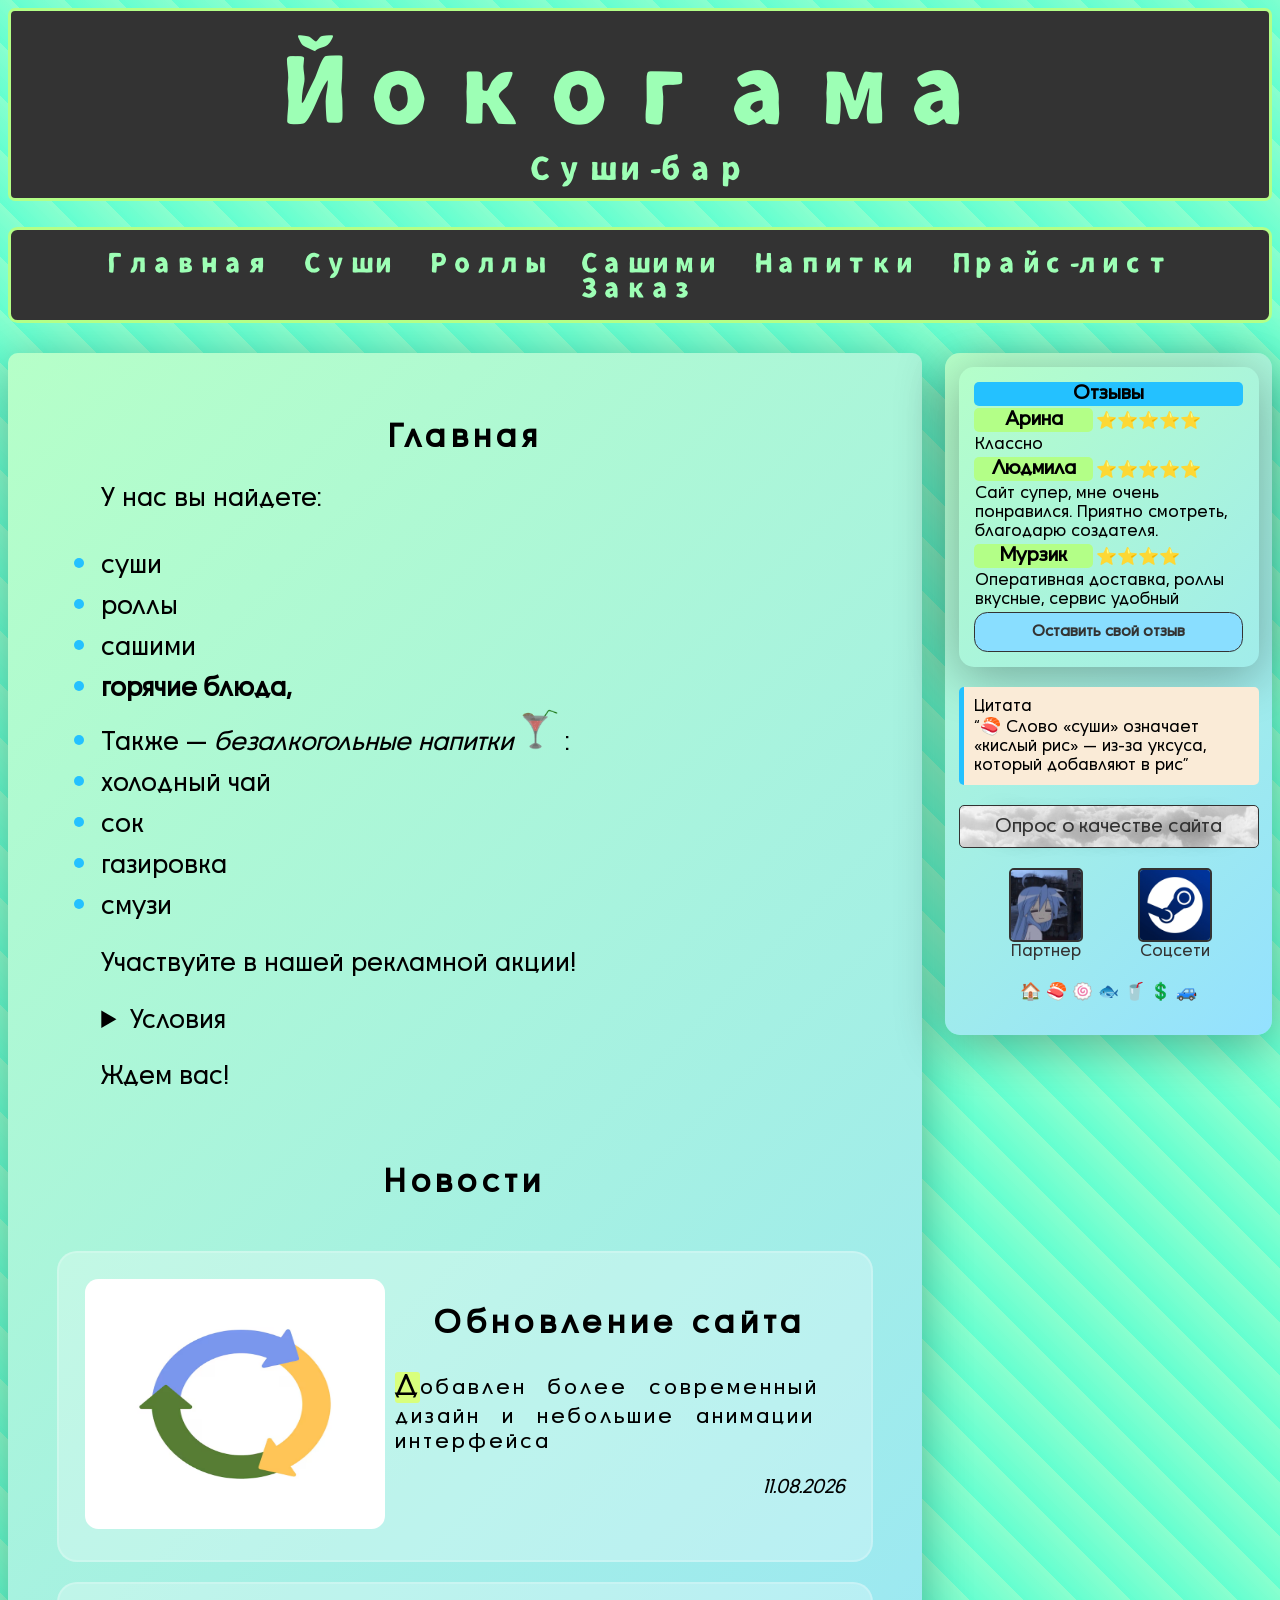
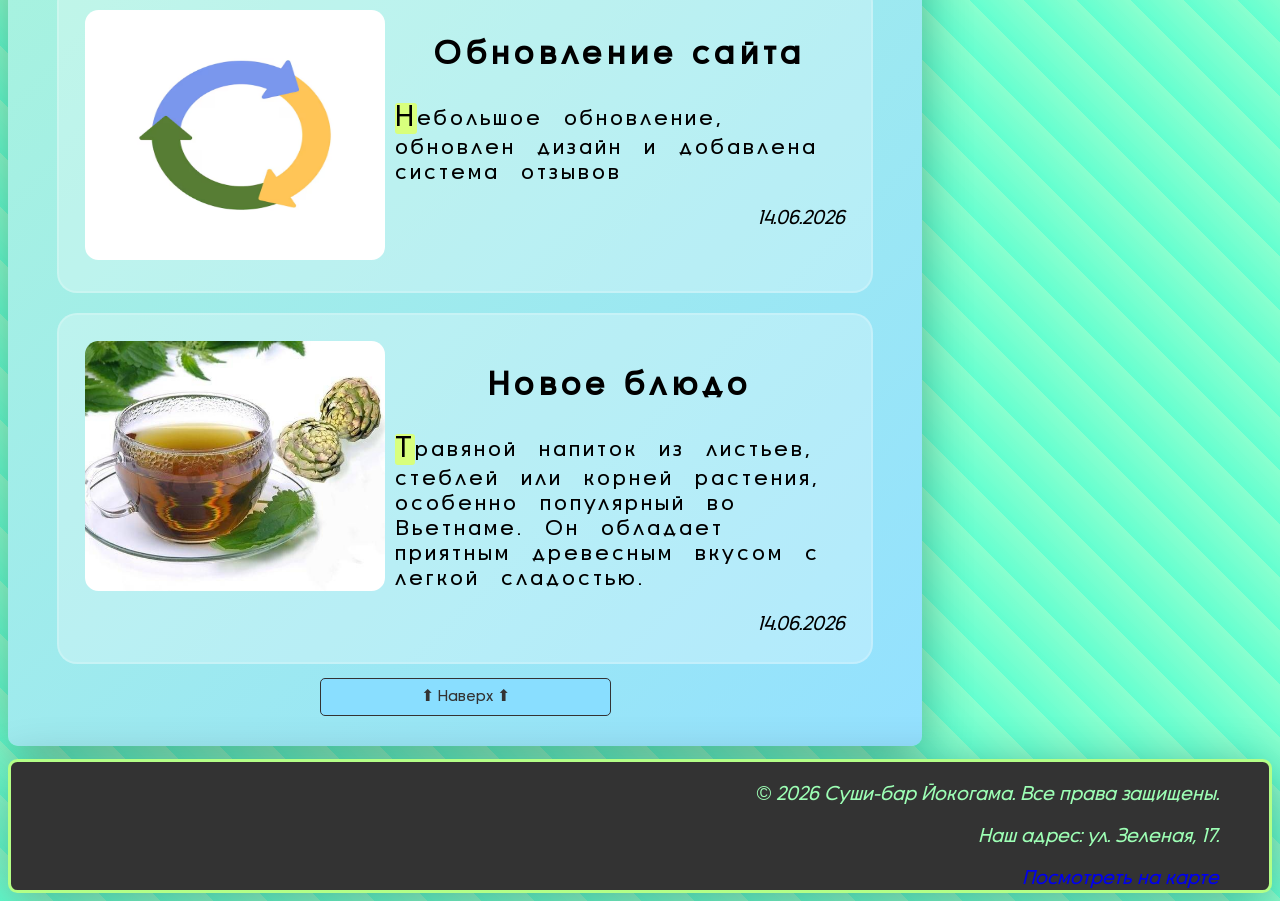
<file: index.html>
<!doctype html>
<html>
 <head>
		<meta name="viewport" content="width=device-width, initial-scale=1.0">
    <meta charset="UTF-8">
		<link rel="icon" href="/images/icon.png" type="image/icon">
    <link rel="stylesheet" href="styles/2.3.css">
    <title>Йокогама: суши-бар</title>
 </head>
<body>
	<header>
	<h1 class="header1">Йокогама</h1>
	<h1 class="header2">Суши-бар</h1>
	</header>
<nav>
	<div><a href="/">Главная</a>
	<a href="/pages/sushi.html">Суши</a>
	<a href="/pages/rolly.html">Роллы</a>
	<a href="/pages/sashimi.html">Сашими</a>
	<a href="/pages/napitki.html">Напитки</a>
	<a href="/pages/price-list.html">Прайс-лист</a>
	<a href="/pages/order.html">Заказ</a></div>
</nav>
<div class="container">
<div class="right-block">
<table class="otzyvi">
    <tbody>
        <tr><th colspan="2" class="uptable">Отзывы</th></tr>
        <tr>
            <th class="tovar">Арина</th>
            <td class="stars">⭐⭐⭐⭐⭐</td>
        </tr>
        <tr>
            <td colspan="2">Классно</td>
        </tr>

        <tr>
            <th class="tovar">Людмила</th>
            <td class="stars">⭐⭐⭐⭐⭐</td>
        </tr>
        <tr>
            <td colspan="2">Сайт супер, мне очень понравился. Приятно смотреть, благодарю создателя.</td>
        </tr>

        <tr>
            <th class="tovar">Мурзик</th>
            <td class="stars">⭐⭐⭐⭐</td>
        </tr>
        <tr>
            <td colspan="2">Оперативная доставка, роллы вкусные, сервис удобный</td>
        </tr>

        <!-- шаблон для нового отзыва:
        <tr>
            <th class="tovar">ИМЯ</th>
            <td class="stars">⭐⭐⭐⭐⭐</td>
        </tr>
        <tr>
            <td colspan="2">СООБЩЕНИЕ</td>
        </tr>
        -->

        <tr>
            <th colspan="2" class="ssylka">
                <a href="pages/list-otzyvi.html">Оставить свой отзыв</a>
            </th>
        </tr>
    </tbody>
</table>
		<div class="citata">Цитата<br>
		<q>🍣 Слово «суши» означает «кислый рис» — из-за уксуса, который добавляют в рис</q></div>
		<div class="opros"><a href="/pages/opros.html">Опрос о качестве сайта</a></div>
		<a href="https://arina.21chkt.ru/" class="contact"><img src="/images/arina.jpg">Партнер</a>
		<a href="https://steamcommunity.com/id/N1xxxY" class="contact"><img src="/images/steam.jpg">Соцсети</a>
		<br>
	<div style="text-align:center; width:100%; margin-bottom: 20px;">
	<div>
	<a href="/">🏠</a>
	<a href="/pages/sushi.html">🍣</a>
	<a href="/pages/rolly.html">🍥</a>
	<a href="/pages/sashimi.html">🐟</a>
	<a href="/pages/napitki.html">🥤</a>
	<a href="/pages/price-list.html">💲</a>
	<a href="/pages/order.html">🚙</a></div>
	</div>
</div>
 <main>
	<h2>Главная</h2>
	<p class="glavnaya">У нас вы найдете:</p>
<ul class="glavnaya">
	<li>суши</li>
	<li>роллы</li>
	<li>сашими</li>
	<li class="greeting"><strong>горячие блюда,</strong></li>
	<li>Также&nbsp;&mdash; <em>безалкогольные напитки</em><img src="images/drink.png" width="45"> :</li>
	<li>холодный чай</li>
	<li>сок</li>
	<li>газировка</li>
	<li>смузи</li>
</ul>
<p class="glavnaya">Участвуйте в нашей рекламной акции!</p>
<details>
<summary class="glavnaya">Условия</summary>
<div class="glavnaya">
<ol>
		<li>Посетите наш суши-бар между 16:00 и 19:00.</li>
		<li>Купите 3 суши или ролла.</li>
		<li>Получите четвертый в подарок!</li>
<div class="advertising">
	<p>время действительно только для будних дней.</p>
	<p>в выходные&nbsp;&mdash; с 14:00 до 20:00.</p>
</div>
</div>
</ol>
</details>
<p class="glavnaya">Ждем вас!</p>
<br>
	<h2>Новости</h2>
<table class="catalog">
	  <tr>
        <td><img src="/images/novosti1.avif"></td>
        <td>
            <h2>Обновление сайта</h2>
            <p>Добавлен более современный дизайн и небольшие анимации интерфейса</p>
						<div class="data">11.08.2026</div>
        </td>
    </tr>
    <tr>
        <td><img src="/images/novosti1.avif"></td>
        <td>
            <h2>Обновление сайта</h2>
            <p>Небольшое обновление, обновлен дизайн и добавлена система отзывов</p>
						<div class="data">14.06.2026</div>
        </td>
    </tr>
    <tr>
        <td><img src="/images/napitki6.jpeg"></td>
        <td>
            <h2>Новое блюдо</h2>
            <p>Травяной напиток из листьев, стеблей или корней растения, особенно популярный во Вьетнаме. Он обладает приятным древесным вкусом с легкой сладостью.</p>
						<div class="data">14.06.2026</div>
				</td>
    </tr>
</table>
<div style="text-align:center; width:100%;">
	<a href="#" class="vverh">⬆ Наверх ⬆</a>
</div>
</main>
</div>
<footer>
<address>
		<p>&copy; 2026 Суши-бар Йокогама. Все права защищены.</p>
		<p>Наш адрес: ул. Зеленая, 17.</p>
		<a class="ssylki" href="https://yandex.ru/maps/20074/kanash/house/zelyonaya_ulitsa_17_1/YE4YcgFiTUwAQFtvfXlwc39hZg==/?ll=47.462497%2C55.512322&z=17.63"> Посмотреть на карте</a>
</address>
</footer>
</body>
</html>
</file>
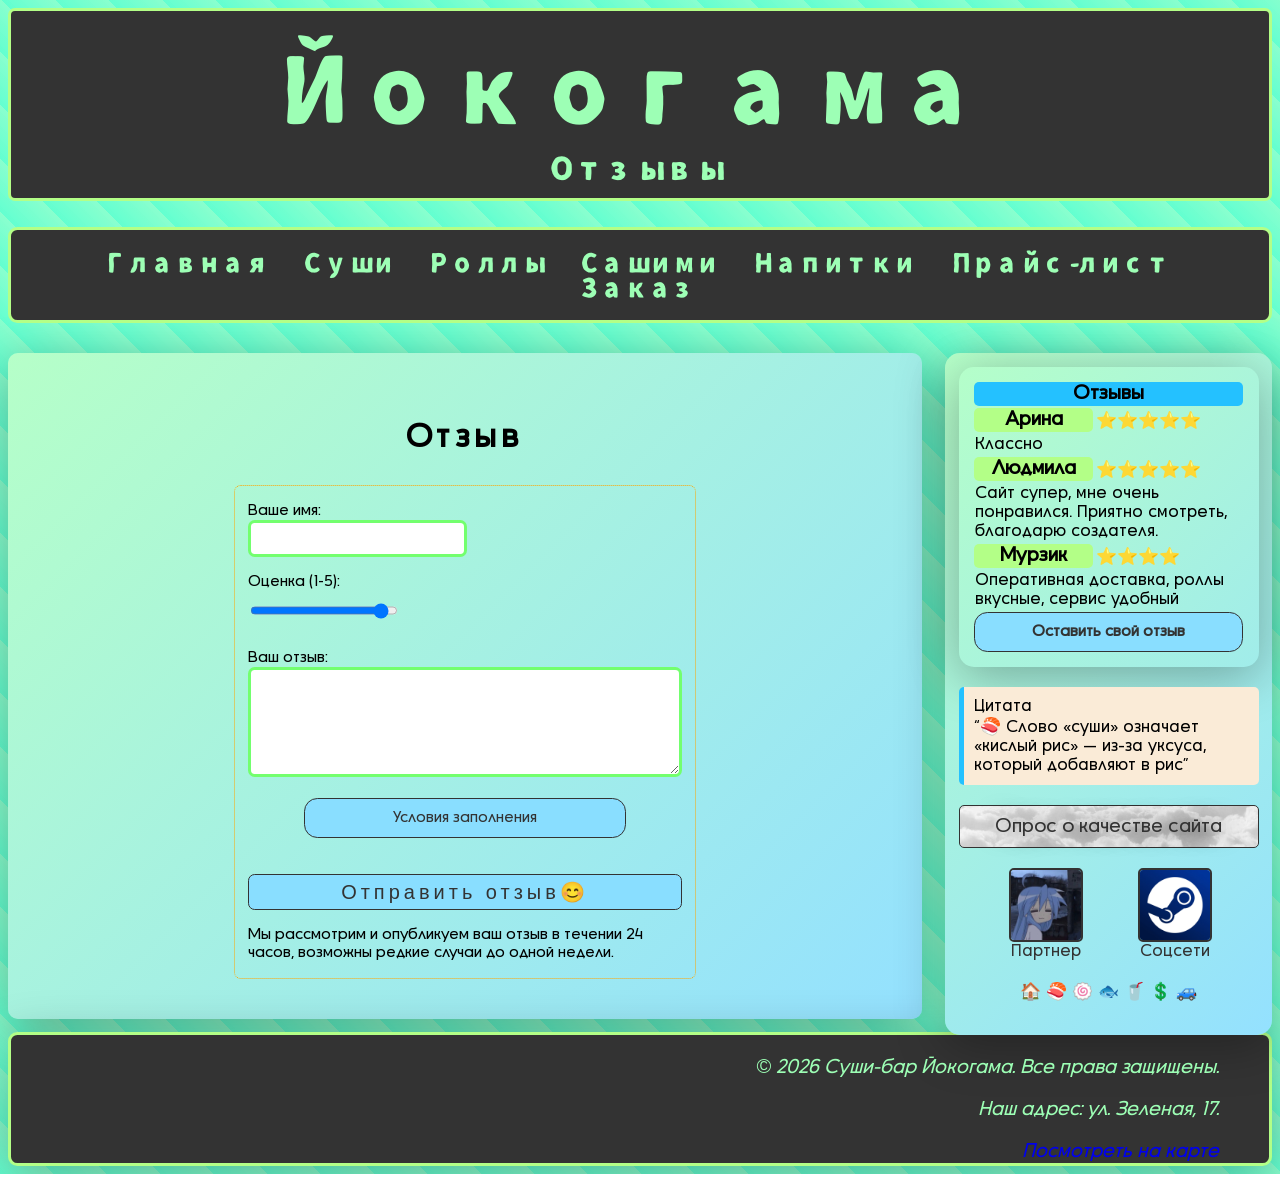
<file: pages/list-otzyvi.html>
<!doctype html>
<html>
 <head>
		<meta name="viewport" content="width=device-width, initial-scale=1.0">
    <meta charset="UTF-8">
		<link rel="icon" href="/images/icon.png" type="image/icon">
    <link rel="stylesheet" href="../styles/2.3.css">
    <title>Йокогама: отзыв</title>
 </head>
<body>
	<header>
	<h1 class="header1">Йокогама</h1>
	<h1 class="header2">Отзывы</h1>
	</header>
<nav>
	<div><a href="/">Главная</a>
	<a href="sushi.html">Суши</a>
	<a href="rolly.html">Роллы</a>
	<a href="sashimi.html">Сашими</a>
	<a href="napitki.html">Напитки</a>
	<a href="price-list.html">Прайс-лист</a>
	<a href="order.html">Заказ</a></div>
</nav>
<div class="container">
<div class="right-block">
<table class="otzyvi">
    <tbody>
        <tr><th colspan="2" class="uptable">Отзывы</th></tr>
        <tr>
            <th class="tovar">Арина</th>
            <td class="stars">⭐⭐⭐⭐⭐</td>
        </tr>
        <tr>
            <td colspan="2">Классно</td>
        </tr>

        <tr>
            <th class="tovar">Людмила</th>
            <td class="stars">⭐⭐⭐⭐⭐</td>
        </tr>
        <tr>
            <td colspan="2">Сайт супер, мне очень понравился. Приятно смотреть, благодарю создателя.</td>
        </tr>

        <tr>
            <th class="tovar">Мурзик</th>
            <td class="stars">⭐⭐⭐⭐</td>
        </tr>
        <tr>
            <td colspan="2">Оперативная доставка, роллы вкусные, сервис удобный</td>
        </tr>

        <!-- шаблон для нового отзыва:
        <tr>
            <th class="tovar">ИМЯ</th>
            <td class="stars">⭐⭐⭐⭐⭐</td>
        </tr>
        <tr>
            <td colspan="2">СООБЩЕНИЕ</td>
        </tr>
        -->

        <tr>
            <th colspan="2" class="ssylka">
                <a href="list-otzyvi.html">Оставить свой отзыв</a>
            </th>
        </tr>
    </tbody>
</table>
		<div class="citata">Цитата<br>
		<q>🍣 Слово «суши» означает «кислый рис» — из-за уксуса, который добавляют в рис</q></div>
		<div class="opros"><a href="opros.html">Опрос о качестве сайта</a></div>
		<a href="https://arina.21chkt.ru/" class="contact"><img src="/images/arina.jpg">Партнер</a>
		<a href="https://steamcommunity.com/id/N1xxxY" class="contact"><img src="/images/steam.jpg">Соцсети</a>
		<br>
	<div style="text-align:center; width:100%; margin-bottom: 20px;">
	<div>
	<a href="/">🏠</a>
	<a href="/pages/sushi.html">🍣</a>
	<a href="/pages/rolly.html">🍥</a>
	<a href="/pages/sashimi.html">🐟</a>
	<a href="/pages/napitki.html">🥤</a>
	<a href="/pages/price-list.html">💲</a>
	<a href="/pages/order.html">🚙</a></div>
	</div>
</div>
 <main>
	<h2>Отзыв</h2>
	<form action="https://formspree.io/f/mwvjawlv" method="POST">
    <input type="hidden" name="_subject" value="Новый отзыв о суши-баре">
    
    <p>
        <label for="name">Ваше имя:</label><br>
        <input type="text" name="name" id="name" required>
    </p>
    
    <p>
        <label for="rating">Оценка (1-5):</label><br>
        <input type="range" name="rating" id="rating" min="1" max="5" value="5" step="1">
    </p>
    
    <p>
        <label for="review">Ваш отзыв:</label><br>
        <textarea name="review" id="review" rows="5" cols="40" required></textarea>
    </p>
			<a href="usloviya.html"><p class="ssylka">Условия заполнения</p></a>
		<br>
		<br>
    <button type="submit">Отправить отзыв😊</button>
		<p>Мы рассмотрим и опубликуем ваш отзыв в течении 24 часов, возможны редкие случаи до одной недели.</p>
</form>
 </main>
 </div>
<footer>
<address>
		<p>&copy; 2026 Суши-бар Йокогама. Все права защищены.</p>
		<p>Наш адрес: ул. Зеленая, 17.</p>
		<a class="ssylki" href="https://yandex.ru/maps/20074/kanash/house/zelyonaya_ulitsa_17_1/YE4YcgFiTUwAQFtvfXlwc39hZg==/?ll=47.462497%2C55.512322&z=17.63"> Посмотреть на карте</a>
</address>
</footer>
</body>
</html>
</file>
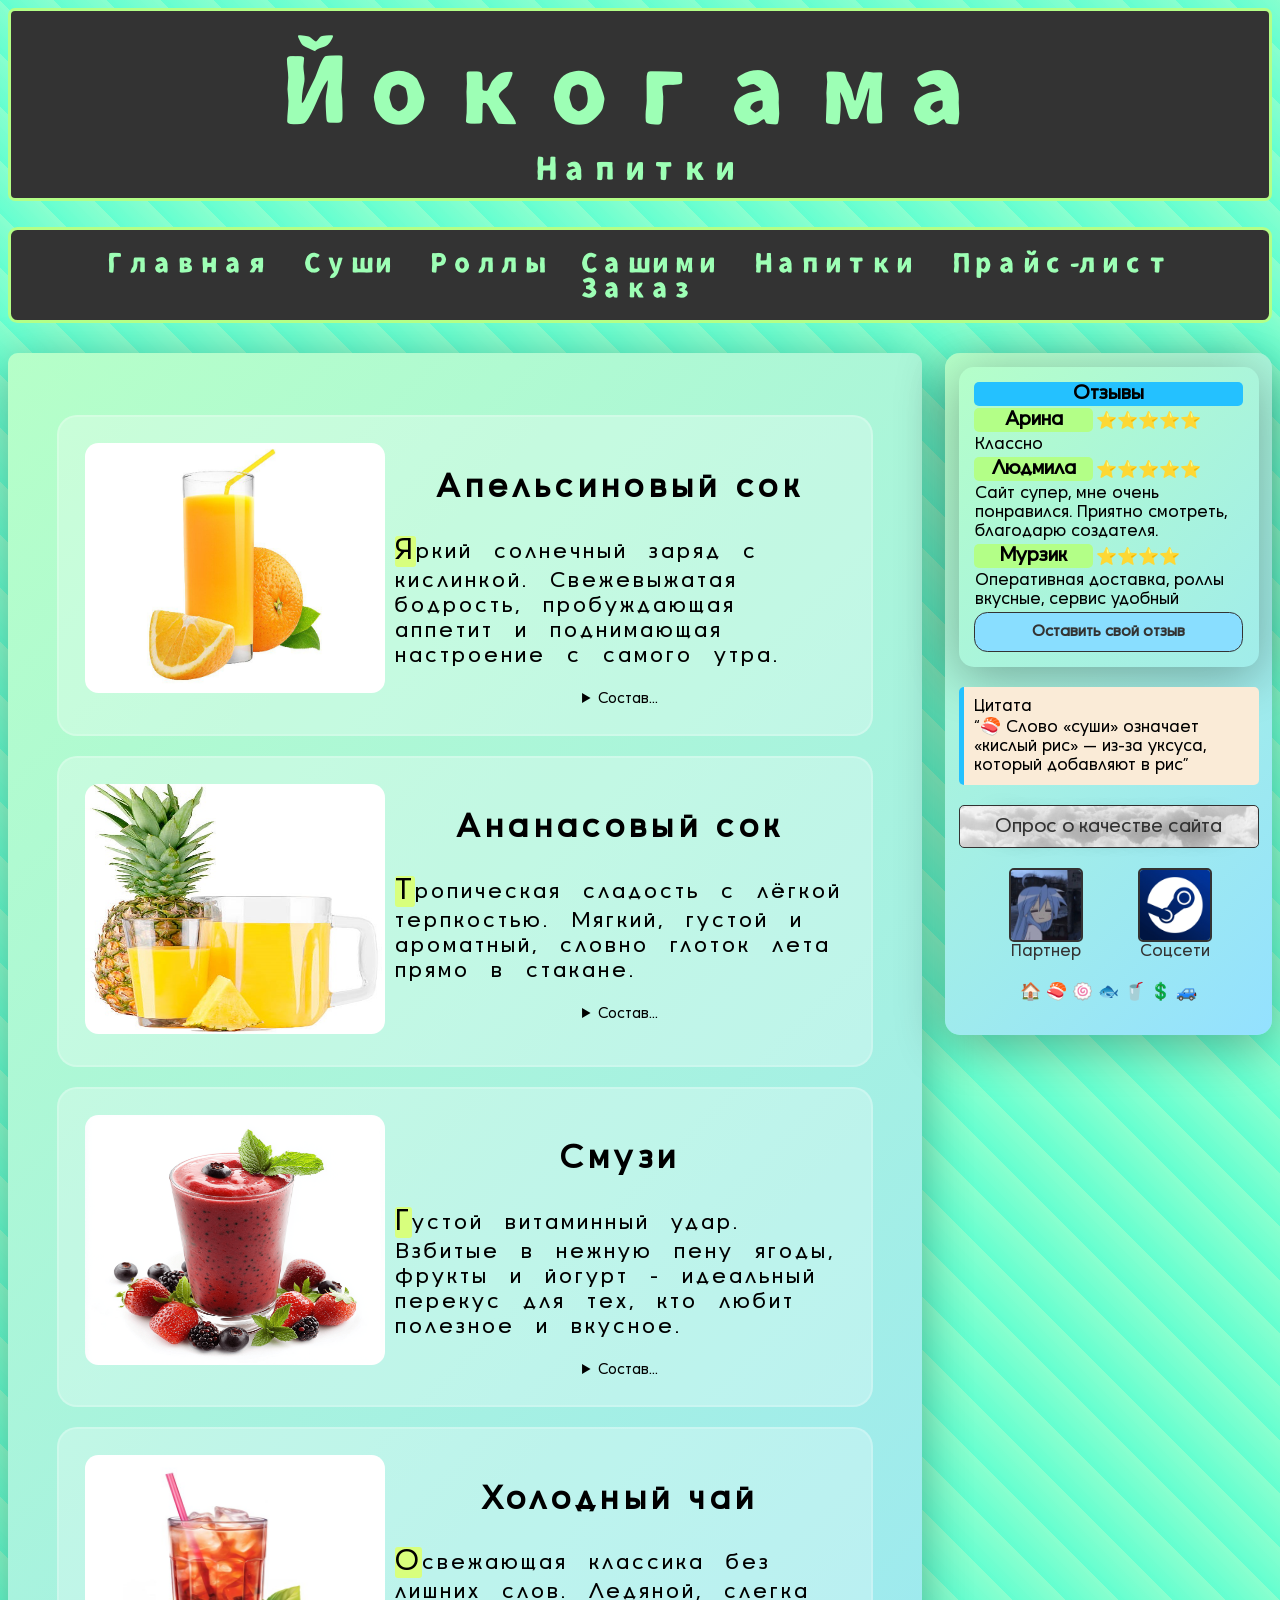
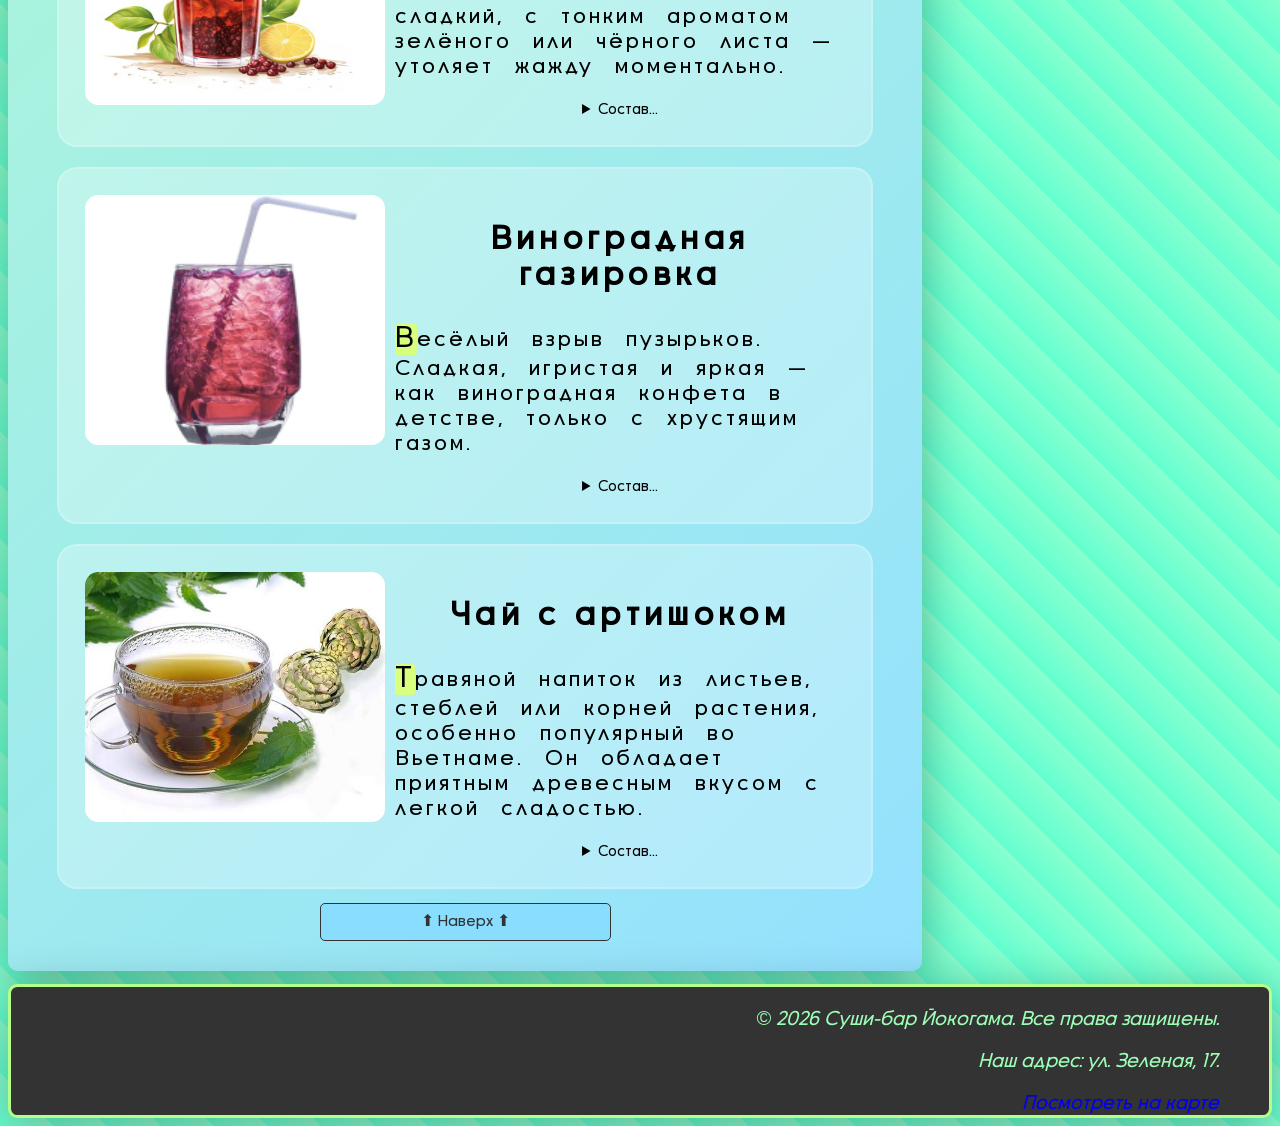
<file: pages/napitki.html>
<!doctype html>
<html>
 <head>
		<meta name="viewport" content="width=device-width, initial-scale=1.0">
    <meta charset="UTF-8">
		<link rel="icon" href="/images/icon.png" type="image/icon">
    <link rel="stylesheet" href="../styles/2.3.css">
    <title>Йокогама: напитки</title>
 </head>
<body>
	<header>
	<h1 class="header1">Йокогама</h1>
	<h1 class="header2">Напитки</h1>
	</header>
<nav>
	<div><a href="/">Главная</a>
	<a href="sushi.html">Суши</a>
	<a href="rolly.html">Роллы</a>
	<a href="sashimi.html">Сашими</a>
	<a href="napitki.html">Напитки</a>
	<a href="price-list.html">Прайс-лист</a>
	<a href="order.html">Заказ</a></div>
</nav>
<div class="container">
<div class="right-block">
<table class="otzyvi">
    <tbody>
        <tr><th colspan="2" class="uptable">Отзывы</th></tr>
        <tr>
            <th class="tovar">Арина</th>
            <td class="stars">⭐⭐⭐⭐⭐</td>
        </tr>
        <tr>
            <td colspan="2">Классно</td>
        </tr>

        <tr>
            <th class="tovar">Людмила</th>
            <td class="stars">⭐⭐⭐⭐⭐</td>
        </tr>
        <tr>
            <td colspan="2">Сайт супер, мне очень понравился. Приятно смотреть, благодарю создателя.</td>
        </tr>

        <tr>
            <th class="tovar">Мурзик</th>
            <td class="stars">⭐⭐⭐⭐</td>
        </tr>
        <tr>
            <td colspan="2">Оперативная доставка, роллы вкусные, сервис удобный</td>
        </tr>

        <!-- шаблон для нового отзыва:
        <tr>
            <th class="tovar">ИМЯ</th>
            <td class="stars">⭐⭐⭐⭐⭐</td>
        </tr>
        <tr>
            <td colspan="2">СООБЩЕНИЕ</td>
        </tr>
        -->

        <tr>
            <th colspan="2" class="ssylka">
                <a href="list-otzyvi.html">Оставить свой отзыв</a>
            </th>
        </tr>
    </tbody>
</table>
		<div class="citata">Цитата<br>
		<q>🍣 Слово «суши» означает «кислый рис» — из-за уксуса, который добавляют в рис</q></div>
		<div class="opros"><a href="opros.html">Опрос о качестве сайта</a></div>
		<a href="https://arina.21chkt.ru/" class="contact"><img src="/images/arina.jpg">Партнер</a>
		<a href="https://steamcommunity.com/id/N1xxxY" class="contact"><img src="/images/steam.jpg">Соцсети</a>
		<br>
	<div style="text-align:center; width:100%; margin-bottom: 20px;">
	<div>
	<a href="/">🏠</a>
	<a href="/pages/sushi.html">🍣</a>
	<a href="/pages/rolly.html">🍥</a>
	<a href="/pages/sashimi.html">🐟</a>
	<a href="/pages/napitki.html">🥤</a>
	<a href="/pages/price-list.html">💲</a>
	<a href="/pages/order.html">🚙</a></div>
	</div>
</div>
	<main>
	<table class="catalog">
    <tr>
        <td><img src="/images/napitki1.png"></td>
        <td>
            <h2>Апельсиновый сок</h2>
            <p>Яркий солнечный заряд с кислинкой. Свежевыжатая бодрость, пробуждающая аппетит и поднимающая настроение с самого утра.</p>
						<details>
							<summary>Состав...</summary>
							<div class="sostav">Апельсин, вода, сахар.</div>
						</details>
        </td>
    </tr>
    <tr>
        <td><img src="/images/napitki2.jpg"></td>
        <td>
            <h2>Ананасовый сок</h2>
            <p>Тропическая сладость с лёгкой терпкостью. Мягкий, густой и ароматный, словно глоток лета прямо в стакане.</p>
						<details>
							<summary>Состав...</summary>
							<div class="sostav">Ананас, вода, сахар.</div>
						</details>
        </td>
    </tr>
    <tr>
        <td><img src="/images/napitki3.png"></td>
        <td>
            <h2>Смузи</h2>
            <p>Густой витаминный удар. Взбитые в нежную пену ягоды, фрукты и йогурт - идеальный перекус для тех, кто любит полезное и вкусное.</p>
						<details>
							<summary>Состав...</summary>
							<div class="sostav">Фрукты (или ягоды), йогурт (или молоко), лёд, сахар.</div>
						</details>
        </td>
    </tr>
		<tr>
        <td><img src="/images/napitki4.jpg"></td>
        <td>
            <h2>Холодный чай</h2>
            <p>Освежающая классика без лишних слов. Ледяной, слегка сладкий, с тонким ароматом зелёного или чёрного листа — утоляет жажду моментально.</p>
						<details>
							<summary>Состав...</summary>
							<div class="sostav">Чай, вода, лёд, сахар (или лимон).</div>
						</details>
        </td>
    </tr>
		<tr>
        <td><img src="/images/napitki5.png"></td>
        <td>
            <h2>Виноградная газировка</h2>
            <p>Весёлый взрыв пузырьков. Сладкая, игристая и яркая — как виноградная конфета в детстве, только с хрустящим газом.</p>
						<details>
							<summary>Состав...</summary>
							<div class="sostav">Виноградный сок, вода, сахар, газовая вода.</div>
						</details>
        </td>
    </tr>
		<tr>
        <td><img src="/images/napitki6.jpeg"></td>
        <td>
            <h2>Чай с артишоком</h2>
            <p>Травяной напиток из листьев, стеблей или корней растения, особенно популярный во Вьетнаме. Он обладает приятным древесным вкусом с легкой сладостью.</p>
						<details>
							<summary>Состав...</summary>
							<div class="sostav">Артишок, вода, сахар (или мёд).</div>
						</details>
        </td>
    </tr>
</table>
<div style="text-align:center; width:100%;">
	<a href="#" class="vverh">⬆ Наверх ⬆</a>
</div>
        </main>
				</div>
<footer>
<address>
		<p>&copy; 2026 Суши-бар Йокогама. Все права защищены.</p>
		<p>Наш адрес: ул. Зеленая, 17.</p>
		<a class="ssylki" href="https://yandex.ru/maps/20074/kanash/house/zelyonaya_ulitsa_17_1/YE4YcgFiTUwAQFtvfXlwc39hZg==/?ll=47.462497%2C55.512322&z=17.63"> Посмотреть на карте</a>
</address>
</footer>
</body>
</html>
</file>
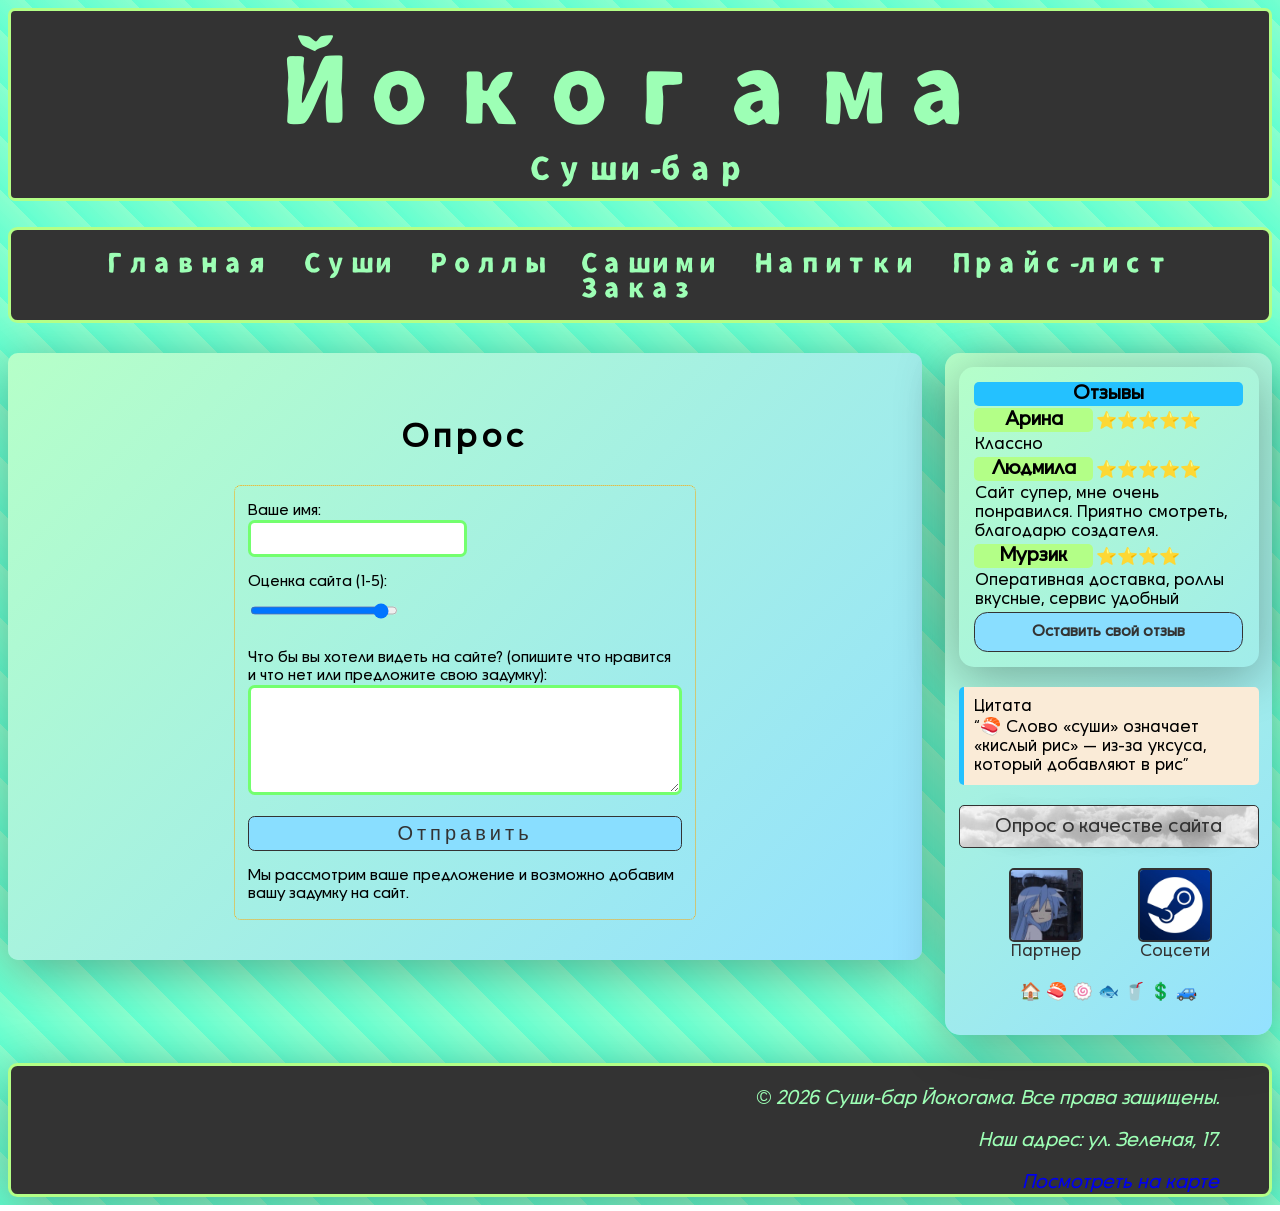
<file: pages/opros.html>
<!doctype html>
<html>
 <head>
		<meta name="viewport" content="width=device-width, initial-scale=1.0">
    <meta charset="UTF-8">
		<link rel="icon" href="/images/icon.png" type="image/icon">
    <link rel="stylesheet" href="../styles/2.3.css">
    <title>Йокогама: суши-бар</title>
 </head>
<body>
	<header>
	<h1 class="header1">Йокогама</h1>
	<h1 class="header2">Суши-бар</h1>
	</header>
<nav>
	<div><a href="/">Главная</a>
	<a href="/pages/sushi.html">Суши</a>
	<a href="/pages/rolly.html">Роллы</a>
	<a href="/pages/sashimi.html">Сашими</a>
	<a href="/pages/napitki.html">Напитки</a>
	<a href="/pages/price-list.html">Прайс-лист</a>
	<a href="/pages/order.html">Заказ</a></div>
</nav>
<div class="container">
<div class="right-block">
<table class="otzyvi">
    <tbody>
        <tr><th colspan="2" class="uptable">Отзывы</th></tr>
        <tr>
            <th class="tovar">Арина</th>
            <td class="stars">⭐⭐⭐⭐⭐</td>
        </tr>
        <tr>
            <td colspan="2">Классно</td>
        </tr>

        <tr>
            <th class="tovar">Людмила</th>
            <td class="stars">⭐⭐⭐⭐⭐</td>
        </tr>
        <tr>
            <td colspan="2">Сайт супер, мне очень понравился. Приятно смотреть, благодарю создателя.</td>
        </tr>

        <tr>
            <th class="tovar">Мурзик</th>
            <td class="stars">⭐⭐⭐⭐</td>
        </tr>
        <tr>
            <td colspan="2">Оперативная доставка, роллы вкусные, сервис удобный</td>
        </tr>

        <!-- шаблон для нового отзыва:
        <tr>
            <th class="tovar">ИМЯ</th>
            <td class="stars">⭐⭐⭐⭐⭐</td>
        </tr>
        <tr>
            <td colspan="2">СООБЩЕНИЕ</td>
        </tr>
        -->

        <tr>
            <th colspan="2" class="ssylka">
                <a href="list-otzyvi.html">Оставить свой отзыв</a>
            </th>
        </tr>
    </tbody>
</table>
		<div class="citata">Цитата<br>
		<q>🍣 Слово «суши» означает «кислый рис» — из-за уксуса, который добавляют в рис</q></div>
		<div class="opros"><a href="">Опрос о качестве сайта</a></div>
		<a href="https://arina.21chkt.ru/" class="contact"><img src="/images/arina.jpg">Партнер</a>
		<a href="https://steamcommunity.com/id/N1xxxY" class="contact"><img src="/images/steam.jpg">Соцсети</a>
		<br>
	<div style="text-align:center; width:100%; margin-bottom: 20px;">
	<div>
	<a href="/">🏠</a>
	<a href="/pages/sushi.html">🍣</a>
	<a href="/pages/rolly.html">🍥</a>
	<a href="/pages/sashimi.html">🐟</a>
	<a href="/pages/napitki.html">🥤</a>
	<a href="/pages/price-list.html">💲</a>
	<a href="/pages/order.html">🚙</a></div>
	</div>
</div>
 <main>
	<h2>Опрос</h2>
	<form action="https://formspree.io/f/mwvjawlv" method="POST">
    <input type="hidden" name="_subject" value="Предложение по поводу сайта">
    <p>
        <label for="name">Ваше имя:</label><br>
        <input type="text" name="name" id="name" required>
    </p>

    <p>
        <label for="rating">Оценка сайта (1-5):</label><br>
        <input type="range" name="rating" id="rating" min="1" max="5" value="5" step="1">
    </p>

    <p>
        <label for="review">Что бы вы хотели видеть на сайте? (опишите что нравится и что нет или предложите свою задумку):</label><br>
        <textarea name="review" id="review" rows="5" cols="40" required></textarea>
    </p>

    <button type="submit">Отправить</button>
		<p>Мы рассмотрим ваше предложение и возможно добавим вашу задумку на сайт.</p>
</form>
</main>
		<br>
		<br>
		<br>
		<br>
		<br>
</div>
<footer>
<address>
		<p>&copy; 2026 Суши-бар Йокогама. Все права защищены.</p>
		<p>Наш адрес: ул. Зеленая, 17.</p>
		<a class="ssylki" href="https://yandex.ru/maps/20074/kanash/house/zelyonaya_ulitsa_17_1/YE4YcgFiTUwAQFtvfXlwc39hZg==/?ll=47.462497%2C55.512322&z=17.63"> Посмотреть на карте</a>
</address>
</footer>
</body>
</html>
</file>
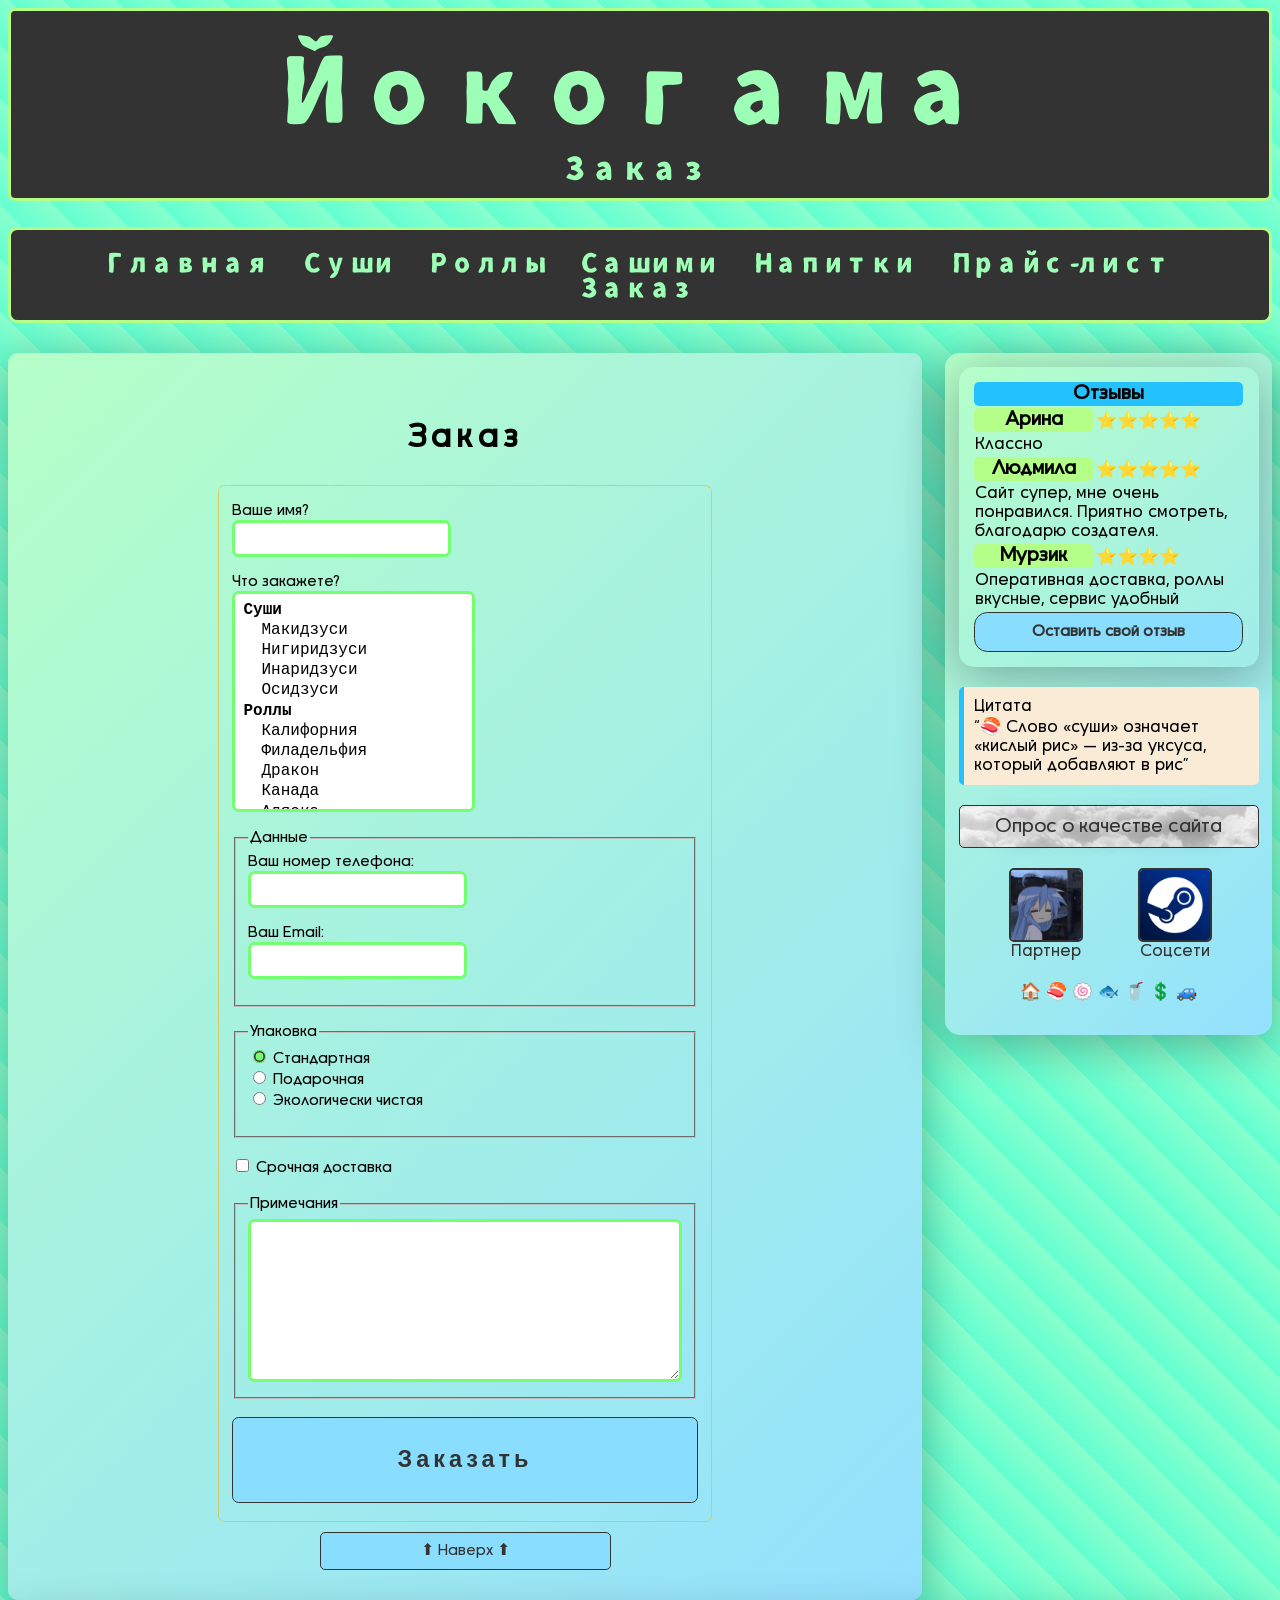
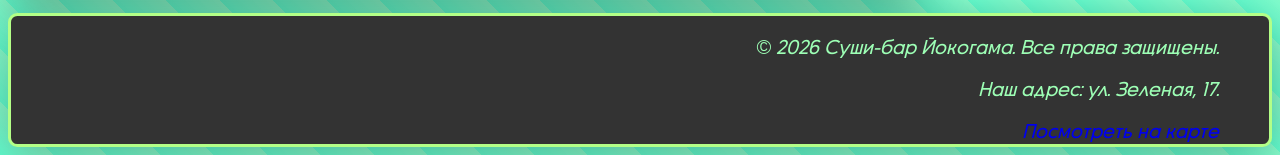
<file: pages/order.html>
<!doctype html>
<html>
 <head>
		<meta name="viewport" content="width=device-width, initial-scale=1.0">
    <meta charset="UTF-8">
		<link rel="icon" href="/images/icon.png" type="image/icon">
    <link rel="stylesheet" href="../styles/2.3.css">
    <title>Йокогама: суши-бар</title>
 </head>
<body>
	<header>
	<h1 class="header1">Йокогама</h1>
	<h1 class="header2">Заказ</h1>
	</header>
<nav>
	<div><a href="/">Главная</a>
	<a href="sushi.html">Суши</a>
	<a href="rolly.html">Роллы</a>
	<a href="sashimi.html">Сашими</a>
	<a href="napitki.html">Напитки</a>
	<a href="price-list.html">Прайс-лист</a>
	<a href="order.html">Заказ</a></div>
</nav>
<div class="container">
<div class="right-block">
<table class="otzyvi">
    <tbody>
        <tr><th colspan="2" class="uptable">Отзывы</th></tr>
        <tr>
            <th class="tovar">Арина</th>
            <td class="stars">⭐⭐⭐⭐⭐</td>
        </tr>
        <tr>
            <td colspan="2">Классно</td>
        </tr>

        <tr>
            <th class="tovar">Людмила</th>
            <td class="stars">⭐⭐⭐⭐⭐</td>
        </tr>
        <tr>
            <td colspan="2">Сайт супер, мне очень понравился. Приятно смотреть, благодарю создателя.</td>
        </tr>

        <tr>
            <th class="tovar">Мурзик</th>
            <td class="stars">⭐⭐⭐⭐</td>
        </tr>
        <tr>
            <td colspan="2">Оперативная доставка, роллы вкусные, сервис удобный</td>
        </tr>

        <!-- шаблон для нового отзыва:
        <tr>
            <th class="tovar">ИМЯ</th>
            <td class="stars">⭐⭐⭐⭐⭐</td>
        </tr>
        <tr>
            <td colspan="2">СООБЩЕНИЕ</td>
        </tr>
        -->

        <tr>
            <th colspan="2" class="ssylka">
                <a href="list-otzyvi.html">Оставить свой отзыв</a>
            </th>
        </tr>
    </tbody>
</table>
		<div class="citata">Цитата<br>
		<q>🍣 Слово «суши» означает «кислый рис» — из-за уксуса, который добавляют в рис</q></div>
		<div class="opros"><a href="opros.html">Опрос о качестве сайта</a></div>
		<a href="https://arina.21chkt.ru/" class="contact"><img src="/images/arina.jpg">Партнер</a>
		<a href="https://steamcommunity.com/id/N1xxxY" class="contact"><img src="/images/steam.jpg">Соцсети</a>
		<br>
	<div style="text-align:center; width:100%; margin-bottom: 20px;">
	<div>
	<a href="/">🏠</a>
	<a href="/pages/sushi.html">🍣</a>
	<a href="/pages/rolly.html">🍥</a>
	<a href="/pages/sashimi.html">🐟</a>
	<a href="/pages/napitki.html">🥤</a>
	<a href="/pages/price-list.html">💲</a>
	<a href="/pages/order.html">🚙</a></div>
	</div>
</div>
	<main>
		<h2>Заказ</h2>
	<form action="https://formspree.io/f/mwvjawlv" method="POST">
	<input type="hidden" name="_subject" value="Новый заказ">
			<p>
        <label for="name">Ваше имя?</label><br>
        <input name="name" id="name" required>
				<span></span>
    </p>
		<p>
        <label for="dishes">Что закажете?</label><br>
        <select name="eda" id="dishes" size="10" multiple required>
            <optgroup label="Суши">
                <option value="makidzusi">Макидзуси</option>
                <option value="nigiridzusi">Нигиридзуси</option>
                <option value="inaridzusi">Инаридзуси</option>
								<option value="osidzusi">Осидзуси</option>
            </optgroup>
            <optgroup label="Роллы">
                <option value="kaliforniya">Калифорния</option>
                <option value="filadelfiya">Филадельфия</option>
								<option value="dragon">Дракон</option>
                <option value="canada">Канада</option>
								<option value="alyaska">Аляска</option>
                <option value="vulkan">Вулкан</option>
            </optgroup>
            <optgroup label="Сашими">
                <option value="maguro">Магуро</option>
                <option value="sake">Сакэ</option>
                <option value="hamachi">Хамачи</option>
								<option value="ebi">Эби</option>
            </optgroup>
            <optgroup label="Напитки">
                <option value="apelsinoviy_sok">Апельсиновый сок</option>
                <option value="ananasoviy_sok">Ананасовый сок</option>
								<option value="smuzi">Смузи</option>
                <option value="cold_tie">Холодный чай</option>
								<option value="vinogradovaya_soda">Виноградная газировка</option>
								<option value="Chay_s_artichtom">Чай с артишком</option>
            </optgroup>
        </select>
				<span></span>
    </p>
		<p>
			<fieldset>
				<legend>Данные</legend>
        <label for="phone">Ваш номер телефона:</label><br>
        <input type="tel" name="phone" id="phone" required>
				<span></span>
    </p>
		<p>
    <label for="email">Ваш Email:</label><br>
    <input type="email" name="email" id="email" required>
				<span></span>
		</p>
	
			</fieldset>
		<p>
				<fieldset class="upakovka">
				<legend>Упаковка</legend>
        <input type="radio" name="package" id="package1"
               value="standard" checked>
        <label for="package1">Стандартная</label><br>
        <input type="radio" name="package" id="package2" 
value="gift">
        <label for="package2">Подарочная</label><br>
        <input type="radio" name="package" id="package3" value="eco">
        <label for="package3">Экологически чистая</label>
    </p>
				</fieldset><br>
		<input type="checkbox" name="agree" value="yes"> Срочная доставка<br>
		<br>
		<fieldset>
		<legend>Примечания</legend>
		<textarea name="comments" cols="40" rows="8"> </textarea>
		</fieldset>
		<br>
<button>
    <h3>Заказать</h3>
</button>
<br>
<br>
</form>
<br>
<div style="text-align:center; width:100%;">
	<a href="#" class="vverh">⬆ Наверх ⬆</a>
</div>
</main>
</div>
<footer>
<address>
		<p>&copy; 2026 Суши-бар Йокогама. Все права защищены.</p>
		<p>Наш адрес: ул. Зеленая, 17.</p>
		<a class="ssylki" href="https://yandex.ru/maps/20074/kanash/house/zelyonaya_ulitsa_17_1/YE4YcgFiTUwAQFtvfXlwc39hZg==/?ll=47.462497%2C55.512322&z=17.63"> Посмотреть на карте</a>
</address>
</footer>
</body>
</html>
</file>
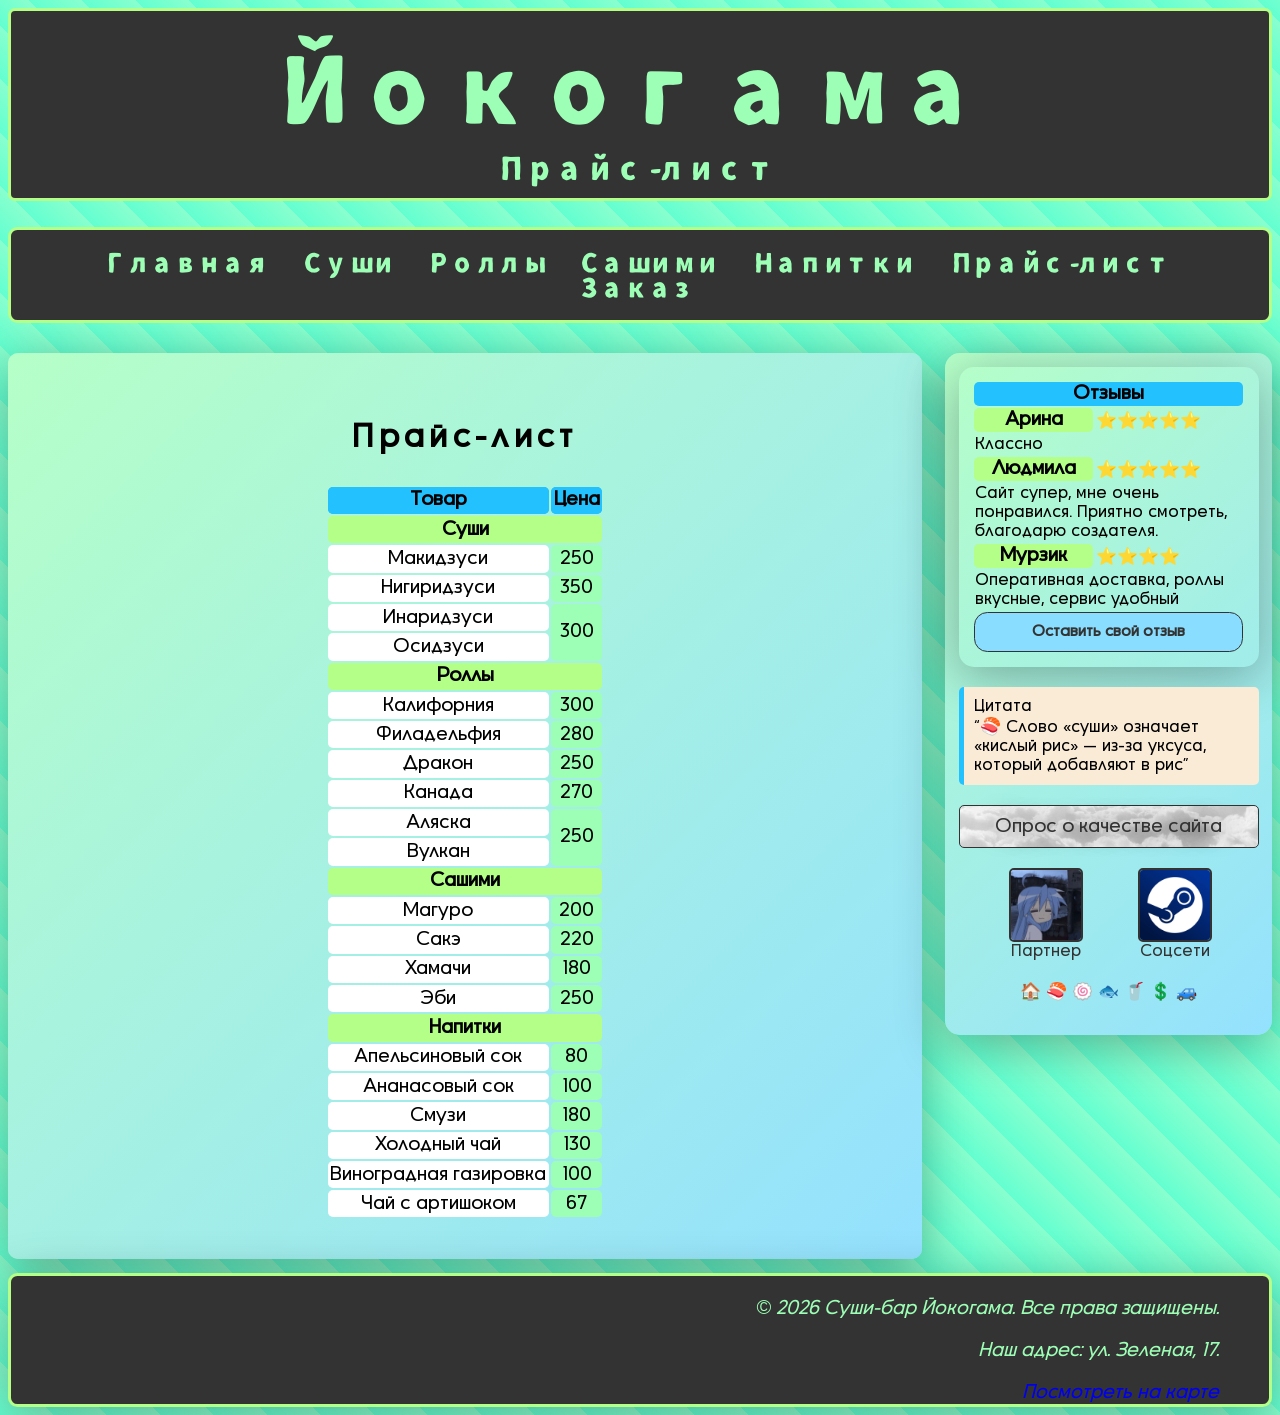
<file: pages/price-list.html>
<!doctype html>
<html>
 <head>
		<meta name="viewport" content="width=device-width, initial-scale=1.0">
    <meta charset="UTF-8">
		<link rel="icon" href="/images/icon.png" type="image/icon">
    <link rel="stylesheet" href="../styles/2.3.css">
    <title>Йокогама: суши-бар</title>
 </head>
<body>
	<header>
	<h1 class="header1">Йокогама</h1>
	<h1 class="header2">Прайс-лист</h1>
	</header>
<nav>
	<div><a href="/">Главная</a>
	<a href="sushi.html">Суши</a>
	<a href="rolly.html">Роллы</a>
	<a href="sashimi.html">Сашими</a>
	<a href="napitki.html">Напитки</a>
	<a href="price-list.html">Прайс-лист</a>
	<a href="order.html">Заказ</a></div>
</nav>
<div class="container">
<div class="right-block">
<table class="otzyvi">
    <tbody>
        <tr><th colspan="2" class="uptable">Отзывы</th></tr>
        <tr>
            <th class="tovar">Арина</th>
            <td class="stars">⭐⭐⭐⭐⭐</td>
        </tr>
        <tr>
            <td colspan="2">Классно</td>
        </tr>

        <tr>
            <th class="tovar">Людмила</th>
            <td class="stars">⭐⭐⭐⭐⭐</td>
        </tr>
        <tr>
            <td colspan="2">Сайт супер, мне очень понравился. Приятно смотреть, благодарю создателя.</td>
        </tr>

        <tr>
            <th class="tovar">Мурзик</th>
            <td class="stars">⭐⭐⭐⭐</td>
        </tr>
        <tr>
            <td colspan="2">Оперативная доставка, роллы вкусные, сервис удобный</td>
        </tr>

        <!-- шаблон для нового отзыва:
        <tr>
            <th class="tovar">ИМЯ</th>
            <td class="stars">⭐⭐⭐⭐⭐</td>
        </tr>
        <tr>
            <td colspan="2">СООБЩЕНИЕ</td>
        </tr>
        -->

        <tr>
            <th colspan="2" class="ssylka">
                <a href="list-otzyvi.html">Оставить свой отзыв</a>
            </th>
        </tr>
    </tbody>
</table>
		<div class="citata">Цитата<br>
		<q>🍣 Слово «суши» означает «кислый рис» — из-за уксуса, который добавляют в рис</q></div>
		<div class="opros"><a href="opros.html">Опрос о качестве сайта</a></div>
		<a href="https://arina.21chkt.ru/" class="contact"><img src="/images/arina.jpg">Партнер</a>
		<a href="https://steamcommunity.com/id/N1xxxY" class="contact"><img src="/images/steam.jpg">Соцсети</a>
		<br>
	<div style="text-align:center; width:100%; margin-bottom: 20px;">
	<div>
	<a href="/">🏠</a>
	<a href="/pages/sushi.html">🍣</a>
	<a href="/pages/rolly.html">🍥</a>
	<a href="/pages/sashimi.html">🐟</a>
	<a href="/pages/napitki.html">🥤</a>
	<a href="/pages/price-list.html">💲</a>
	<a href="/pages/order.html">🚙</a></div>
	</div>
</div>
	<main>
							<h2>Прайс-лист</h2>
						<table class="price-list">
		<thead>
			<tr class="uptable"><th class="uptable">Товар</th><th class="uptable">Цена</th></tr>
		</thead>
		<tbody>
    <tr><th colspan="2" class="tovar">Суши</th></tr>
		<tr><td class="eda">Макидзуси</td><td class="price">250</td></tr>
    <tr><td class="eda">Нигиридзуси</td><td class="price">350</td></tr>
		<tr><td class="eda">Инаридзуси</td><td rowspan="2" class="price">300</td></tr>
		<tr><td class="eda">Осидзуси</td></tr>
		<tr><th colspan="2" class="tovar">Роллы</th></tr>
		<tr><td class="eda">Калифорния</td><td class="price">300</td></tr>
		<tr><td class="eda">Филадельфия</td><td class="price">280</td></tr>
		<tr><td class="eda">Дракон</td><td class="price">250</td></tr>
		<tr><td class="eda">Канада</td><td class="price">270</td></tr>
		<tr><td class="eda">Аляска</td><td rowspan="2" class="price">250</td></tr>
		<tr><td class="eda">Вулкан</td></tr>
		<tr><th colspan="2" class="tovar">Сашими</th></tr>
		<tr><td class="eda">Магуро</td><td class="price">200</td></tr>
		<tr><td class="eda">Сакэ</td><td class="price">220</td></tr>
		<tr><td class="eda">Хамачи</td><td class="price">180</td></tr>
		<tr><td class="eda">Эби</td><td class="price">250</td></tr>
		<tr><th colspan="2" class="tovar">Напитки</th></tr>
		<tr><td class="eda">Апельсиновый сок</td><td class="price">80</td></tr>
		<tr><td class="eda">Ананасовый сок</td><td class="price">100</td></tr>
		<tr><td class="eda">Смузи</td><td class="price">180</td></tr>
		<tr><td class="eda">Холодный чай</td><td class="price">130</td></tr>
		<tr><td class="eda">Виноградная газировка</td><td class="price">100</td></tr>
		<tr><td class="eda">Чай с артишоком</td><td class="price">67</td></tr>
		</tbody>
</table>
		</main>
		</div>
<footer>
<address>
		<p>&copy; 2026 Суши-бар Йокогама. Все права защищены.</p>
		<p>Наш адрес: ул. Зеленая, 17.</p>
		<a class="ssylki" href="https://yandex.ru/maps/20074/kanash/house/zelyonaya_ulitsa_17_1/YE4YcgFiTUwAQFtvfXlwc39hZg==/?ll=47.462497%2C55.512322&z=17.63"> Посмотреть на карте</a>
</address>
</footer>
</body>
</html>
</file>
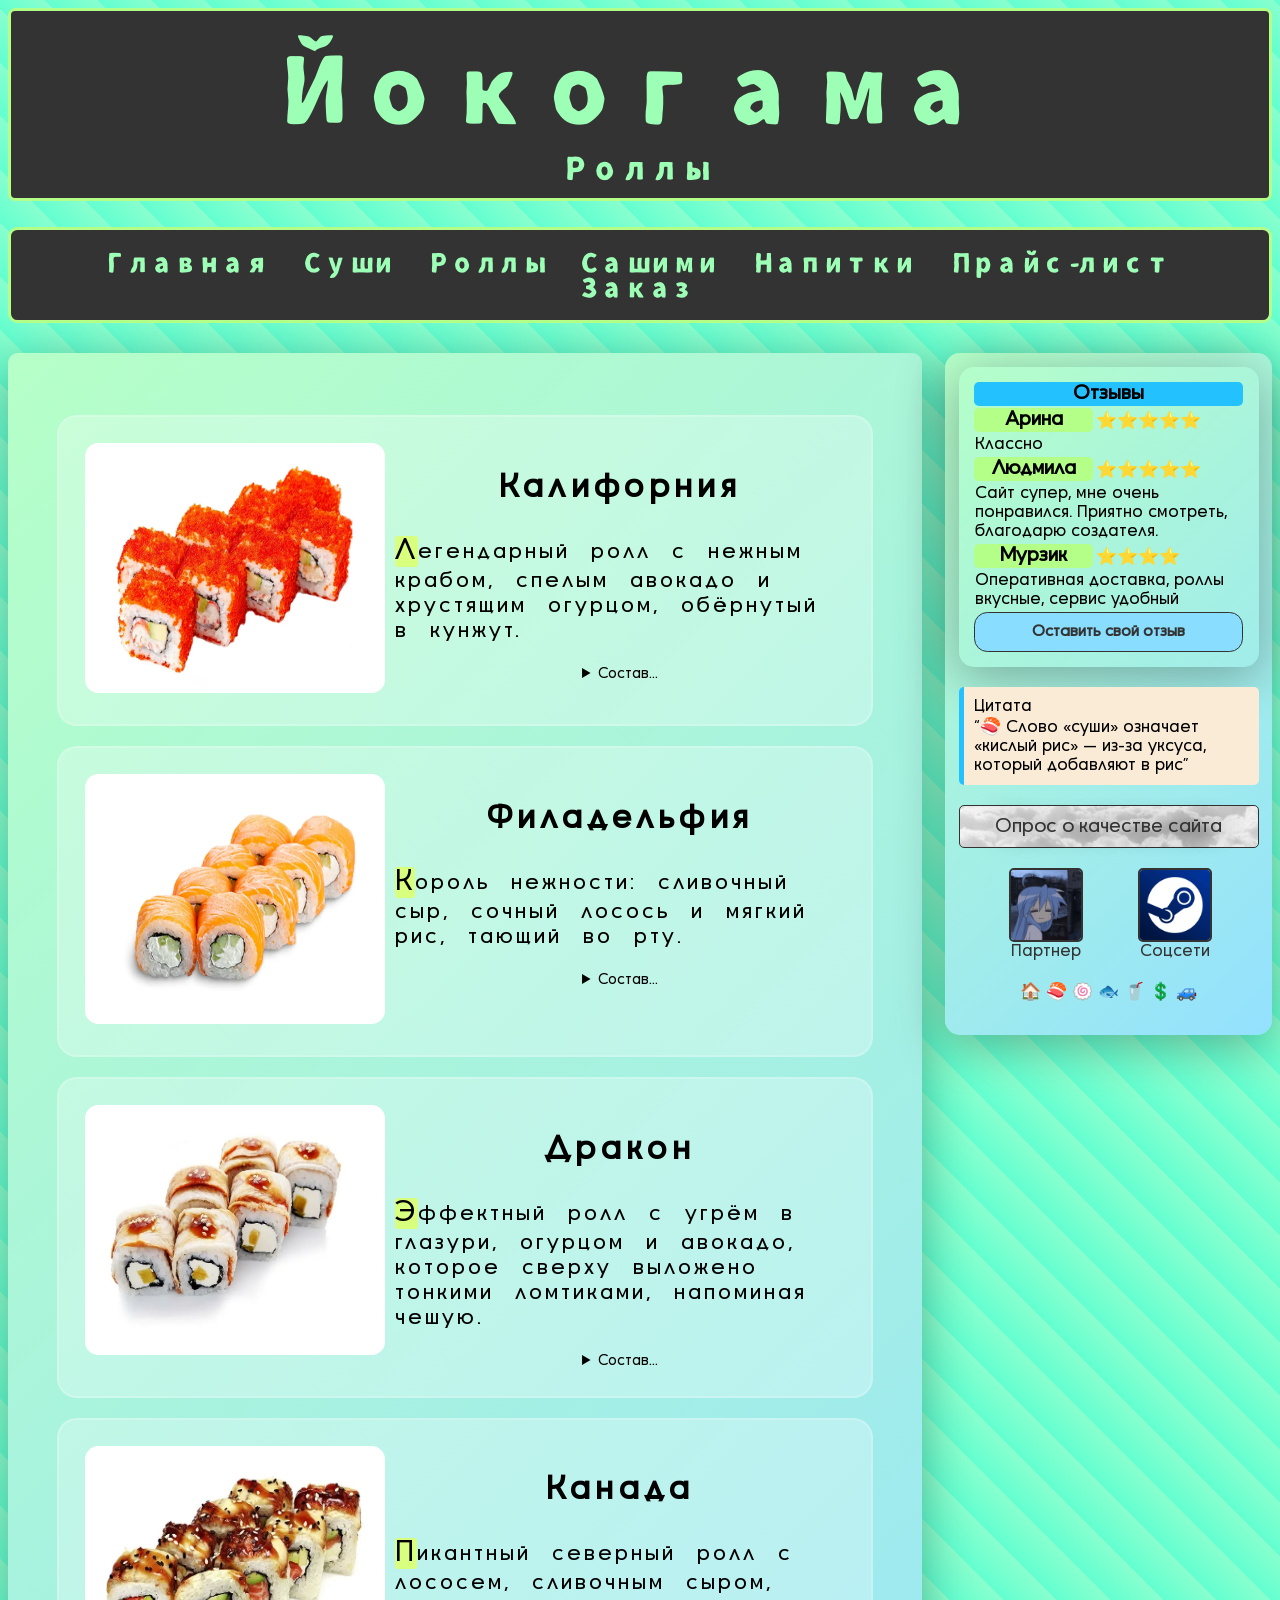
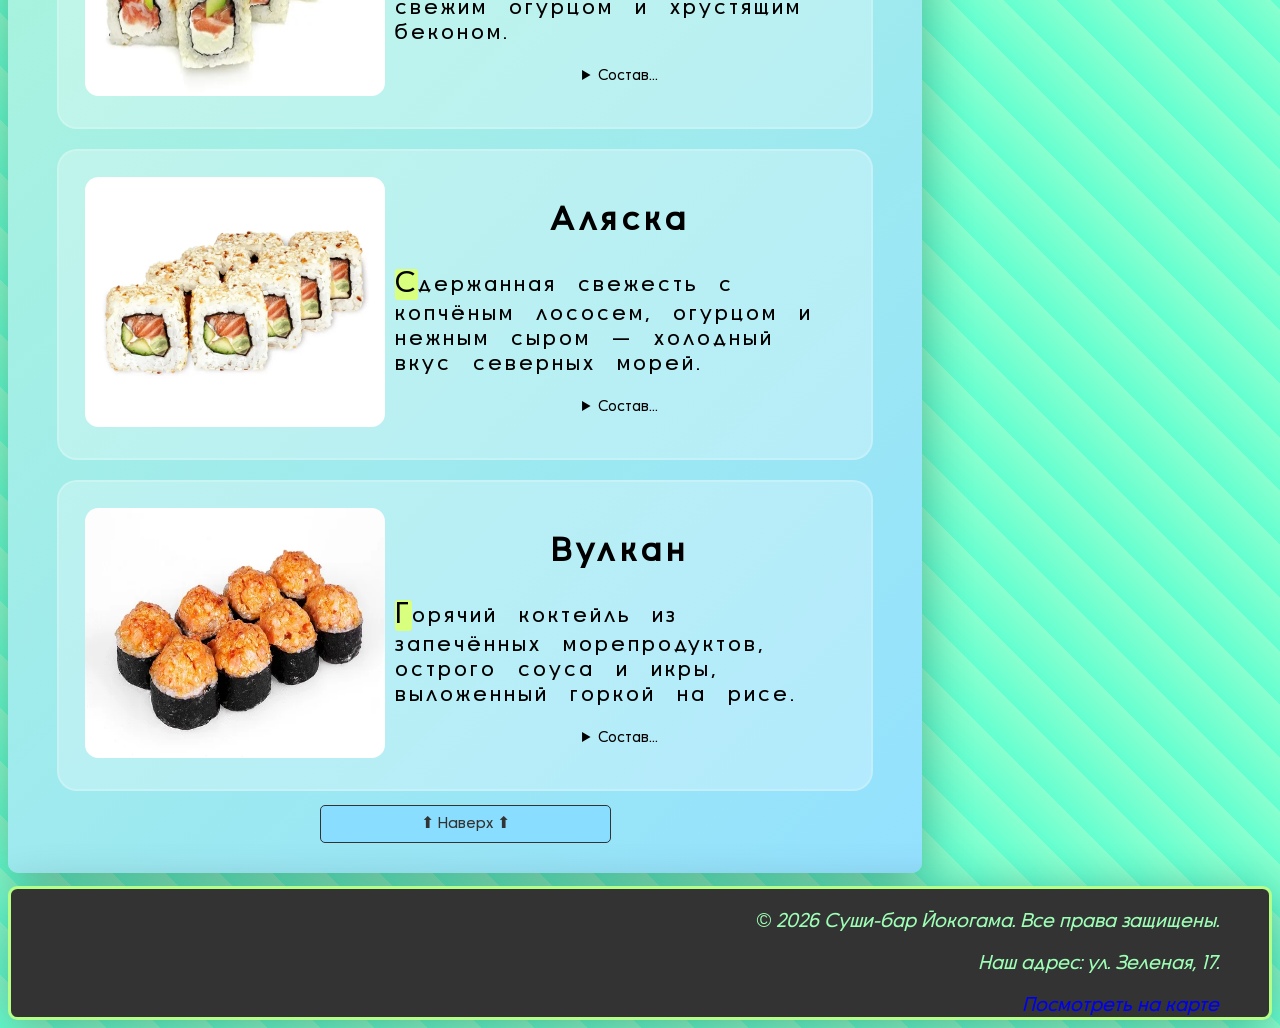
<file: pages/rolly.html>
<!doctype html>
<html>
 <head>
		<meta name="viewport" content="width=device-width, initial-scale=1.0">
    <meta charset="UTF-8">
		<link rel="icon" href="/images/icon.png" type="image/icon">
    <link rel="stylesheet" href="../styles/2.3.css">
    <title>Йокогама: суши-бар</title>
 </head>
<body>
	<header>
	<h1 class="header1">Йокогама</h1>
	<h1 class="header2">Роллы</h1>
	</header>
<nav>
	<div><a href="/">Главная</a>
	<a href="sushi.html">Суши</a>
	<a href="rolly.html">Роллы</a>
	<a href="sashimi.html">Сашими</a>
	<a href="napitki.html">Напитки</a>
	<a href="price-list.html">Прайс-лист</a>
	<a href="order.html">Заказ</a></div>
</nav>
<div class="container">
<div class="right-block">
<table class="otzyvi">
    <tbody>
        <tr><th colspan="2" class="uptable">Отзывы</th></tr>
        <tr>
            <th class="tovar">Арина</th>
            <td class="stars">⭐⭐⭐⭐⭐</td>
        </tr>
        <tr>
            <td colspan="2">Классно</td>
        </tr>

        <tr>
            <th class="tovar">Людмила</th>
            <td class="stars">⭐⭐⭐⭐⭐</td>
        </tr>
        <tr>
            <td colspan="2">Сайт супер, мне очень понравился. Приятно смотреть, благодарю создателя.</td>
        </tr>

        <tr>
            <th class="tovar">Мурзик</th>
            <td class="stars">⭐⭐⭐⭐</td>
        </tr>
        <tr>
            <td colspan="2">Оперативная доставка, роллы вкусные, сервис удобный</td>
        </tr>

        <!-- шаблон для нового отзыва:
        <tr>
            <th class="tovar">ИМЯ</th>
            <td class="stars">⭐⭐⭐⭐⭐</td>
        </tr>
        <tr>
            <td colspan="2">СООБЩЕНИЕ</td>
        </tr>
        -->

        <tr>
            <th colspan="2" class="ssylka">
                <a href="list-otzyvi.html">Оставить свой отзыв</a>
            </th>
        </tr>
    </tbody>
</table>
		<div class="citata">Цитата<br>
		<q>🍣 Слово «суши» означает «кислый рис» — из-за уксуса, который добавляют в рис</q></div>
		<div class="opros"><a href="opros.html">Опрос о качестве сайта</a></div>
		<a href="https://arina.21chkt.ru/" class="contact"><img src="/images/arina.jpg">Партнер</a>
		<a href="https://steamcommunity.com/id/N1xxxY" class="contact"><img src="/images/steam.jpg">Соцсети</a>
		<br>
	<div style="text-align:center; width:100%; margin-bottom: 20px;">
	<div>
	<a href="/">🏠</a>
	<a href="/pages/sushi.html">🍣</a>
	<a href="/pages/rolly.html">🍥</a>
	<a href="/pages/sashimi.html">🐟</a>
	<a href="/pages/napitki.html">🥤</a>
	<a href="/pages/price-list.html">💲</a>
	<a href="/pages/order.html">🚙</a></div>
	</div>
</div>
	<main>
	<table class="catalog">
    <tr>
        <td><img src="/images/rolly1.webp"></td>
        <td>
            <h2>Калифорния</h2>
            <p>Легендарный ролл с нежным крабом, спелым авокадо и хрустящим огурцом, обёрнутый в кунжут.</p>
						<details>
							<summary>Состав...</summary>
							<div class="sostav">Рис, нори, краб, авокадо, огурец, икра тобико.</div>
						</details>
        </td>
    </tr>
    <tr>
        <td><img src="/images/rolly2.webp"></td>
        <td>
            <h2>Филадельфия</h2>
            <p>Король нежности: сливочный сыр, сочный лосось и мягкий рис, тающий во рту.</p>
						<details>
							<summary>Состав...</summary>
							<div class="sostav">Рис, нори, лосось, творожный сыр, огурец.</div>
						</details>
        </td>
    </tr>
    <tr>
        <td><img src="/images/rolly3.webp"></td>
        <td>
            <h2>Дракон</h2>
            <p>Эффектный ролл с угрём в глазури, огурцом и авокадо, которое сверху выложено тонкими ломтиками, напоминая чешую.</p>
						<details>
							<summary>Состав...</summary>
							<div class="sostav">Рис, нори, угорь, авокадо, творожный сыр, огурец, соус унаги, кунжут.</div>
						</details>
        </td>
    </tr>
		<tr>
        <td><img src="/images/rolly4.webp"></td>
        <td>
            <h2>Канада</h2>
            <p>Пикантный северный ролл с лососем, сливочным сыром, свежим огурцом и хрустящим беконом.</p>
						<details>
							<summary>Состав...</summary>
							<div class="sostav">Рис, нори, креветка, угорь, творожный сыр, огурец, соус унаги, кунжут.</div>
						</details>
        </td>
    </tr>
    <tr>
        <td><img src="/images/rolly5.webp"></td>
        <td>
            <h2>Аляска</h2>
            <p>Сдержанная свежесть с копчёным лососем, огурцом и нежным сыром — холодный вкус северных морей.</p>
						<details>
							<summary>Состав...</summary>
							<div class="sostav">Рис, нори, лосось, авокадо, творожный сыр, огурец.</div>
						</details>
        </td>
    </tr>
		<tr>
        <td><img src="/images/rolly6.webp"></td>
        <td>
            <h2>Вулкан</h2>
            <p>Горячий коктейль из запечённых морепродуктов, острого соуса и икры, выложенный горкой на рисе.</p>
						<details>
							<summary>Состав...</summary>
							<div class="sostav">Рис, нори, угорь, лосось, краб, творожный сыр, огурец, спайси-соус, панировк.</div>
						</details>
        </td>
    </tr>
</table>
<div style="text-align:center; width:100%;">
	<a href="#" class="vverh">⬆ Наверх ⬆</a>
</div>
        </main>
				</div>
<footer>
<address>
		<p>&copy; 2026 Суши-бар Йокогама. Все права защищены.</p>
		<p>Наш адрес: ул. Зеленая, 17.</p>
		<a class="ssylki" href="https://yandex.ru/maps/20074/kanash/house/zelyonaya_ulitsa_17_1/YE4YcgFiTUwAQFtvfXlwc39hZg==/?ll=47.462497%2C55.512322&z=17.63"> Посмотреть на карте</a>
</address>
</footer>
</body>
</html>
</file>
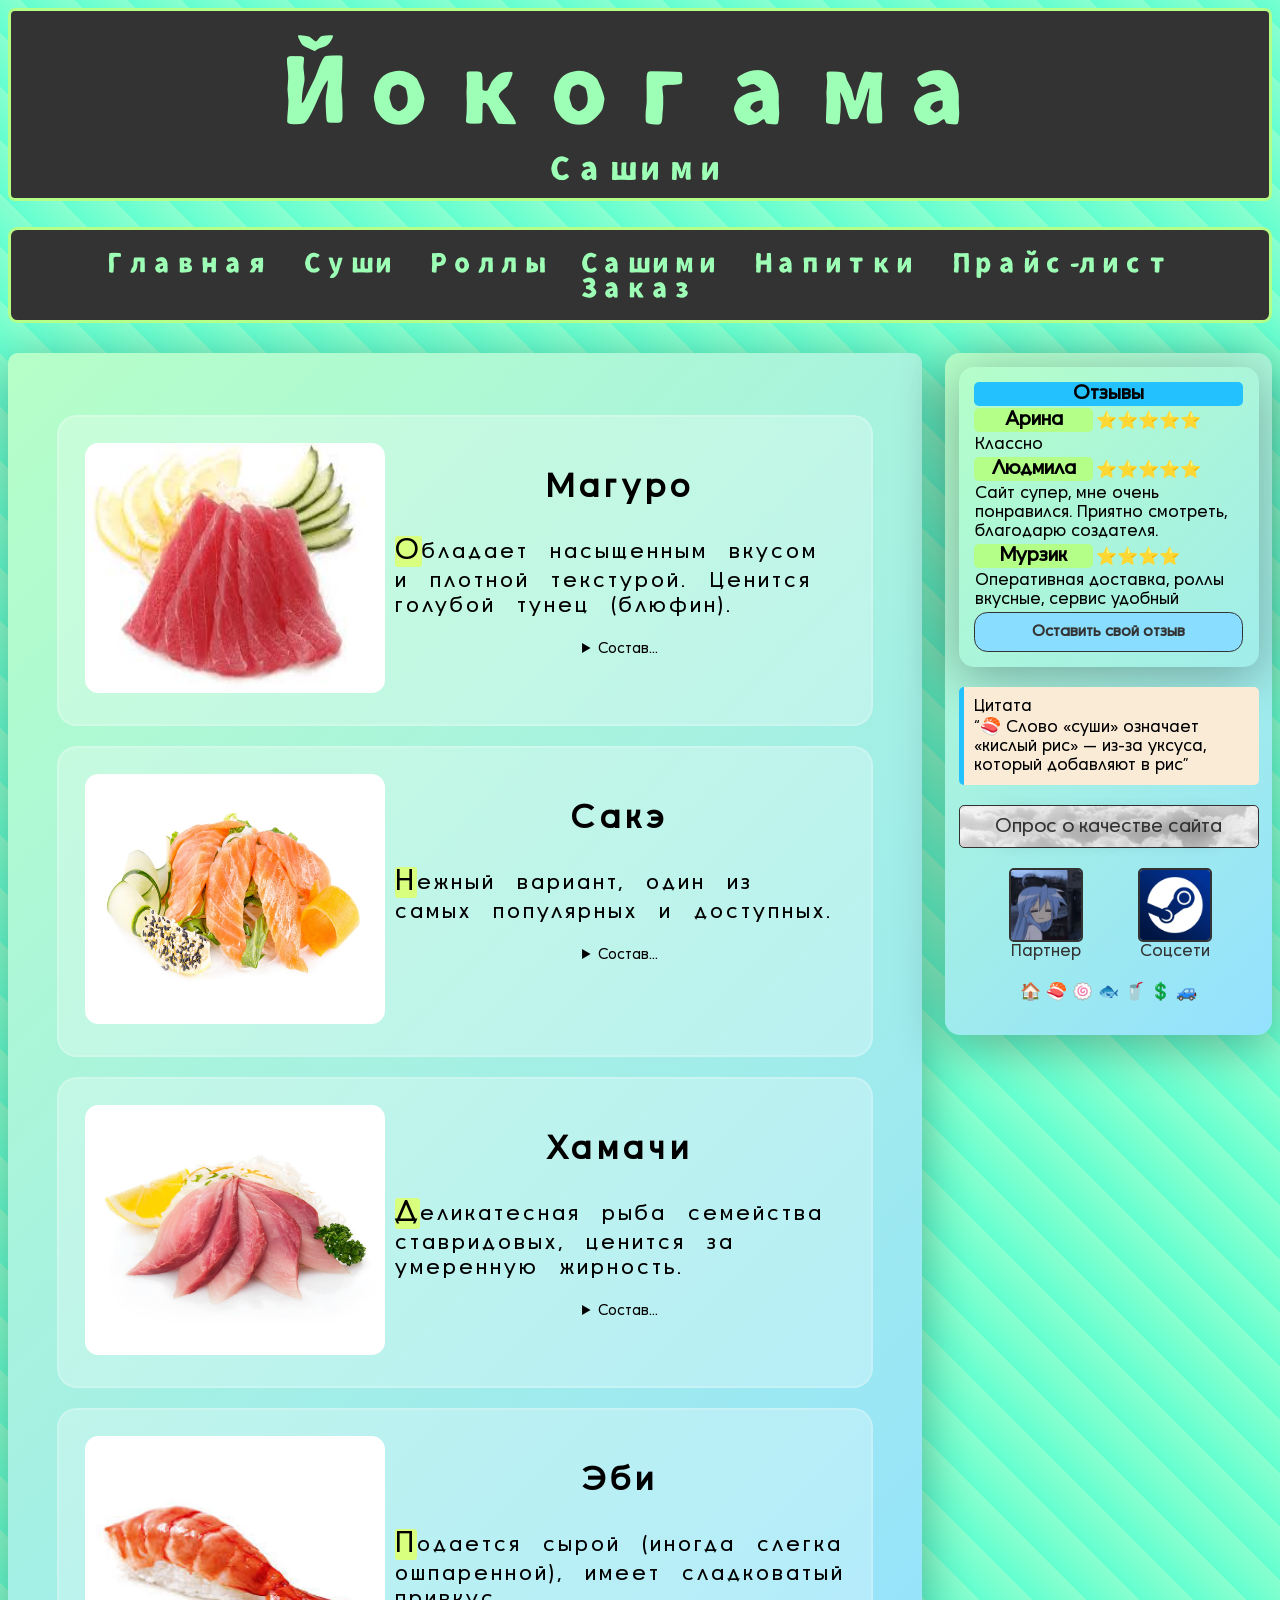
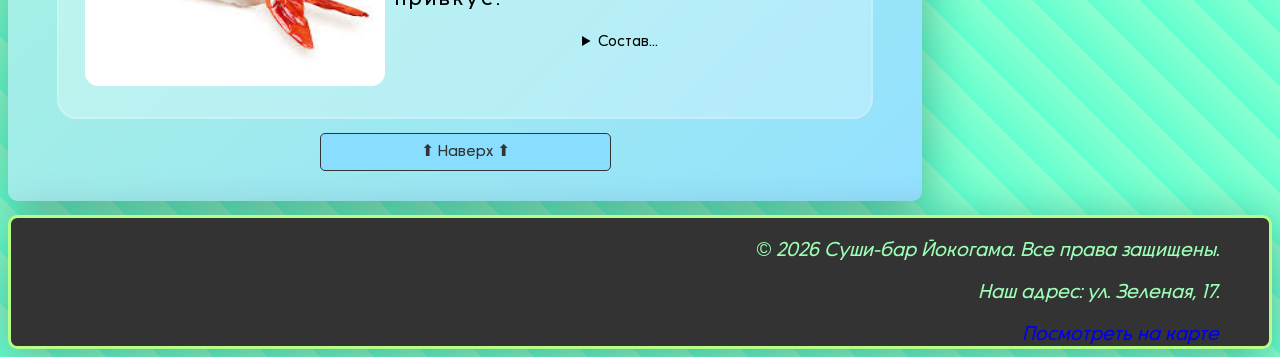
<file: pages/sashimi.html>
<!doctype html>
<html>
 <head>
		<meta name="viewport" content="width=device-width, initial-scale=1.0">
    <meta charset="UTF-8">
		<link rel="icon" href="/images/icon.png" type="image/icon">
    <link rel="stylesheet" href="../styles/2.3.css">
    <title>Йокогама: суши-бар</title>
 </head>
<body>
	<header>
	<h1 class="header1">Йокогама</h1>
	<h1 class="header2">Сашими</h1>
	</header>
<nav>
	<div><a href="/">Главная</a>
	<a href="sushi.html">Суши</a>
	<a href="rolly.html">Роллы</a>
	<a href="sashimi.html">Сашими</a>
	<a href="napitki.html">Напитки</a>
	<a href="price-list.html">Прайс-лист</a>
	<a href="order.html">Заказ</a></div>
</nav>
<div class="container">
<div class="right-block">
<table class="otzyvi">
    <tbody>
        <tr><th colspan="2" class="uptable">Отзывы</th></tr>
        <tr>
            <th class="tovar">Арина</th>
            <td class="stars">⭐⭐⭐⭐⭐</td>
        </tr>
        <tr>
            <td colspan="2">Классно</td>
        </tr>

        <tr>
            <th class="tovar">Людмила</th>
            <td class="stars">⭐⭐⭐⭐⭐</td>
        </tr>
        <tr>
            <td colspan="2">Сайт супер, мне очень понравился. Приятно смотреть, благодарю создателя.</td>
        </tr>

        <tr>
            <th class="tovar">Мурзик</th>
            <td class="stars">⭐⭐⭐⭐</td>
        </tr>
        <tr>
            <td colspan="2">Оперативная доставка, роллы вкусные, сервис удобный</td>
        </tr>

        <!-- шаблон для нового отзыва:
        <tr>
            <th class="tovar">ИМЯ</th>
            <td class="stars">⭐⭐⭐⭐⭐</td>
        </tr>
        <tr>
            <td colspan="2">СООБЩЕНИЕ</td>
        </tr>
        -->

        <tr>
            <th colspan="2" class="ssylka">
                <a href="list-otzyvi.html">Оставить свой отзыв</a>
            </th>
        </tr>
    </tbody>
</table>
		<div class="citata">Цитата<br>
		<q>🍣 Слово «суши» означает «кислый рис» — из-за уксуса, который добавляют в рис</q></div>
		<div class="opros"><a href="opros.html">Опрос о качестве сайта</a></div>
		<a href="https://arina.21chkt.ru/" class="contact"><img src="/images/arina.jpg">Партнер</a>
		<a href="https://steamcommunity.com/id/N1xxxY" class="contact"><img src="/images/steam.jpg">Соцсети</a>
		<br>
	<div style="text-align:center; width:100%; margin-bottom: 20px;">
	<div>
	<a href="/">🏠</a>
	<a href="/pages/sushi.html">🍣</a>
	<a href="/pages/rolly.html">🍥</a>
	<a href="/pages/sashimi.html">🐟</a>
	<a href="/pages/napitki.html">🥤</a>
	<a href="/pages/price-list.html">💲</a>
	<a href="/pages/order.html">🚙</a></div>
	</div>
</div>
	<main>
	<table class="catalog">
    <tr>
        <td><img src="/images/sashimi1.jpg"></td>
        <td>
            <h2>Магуро</h2>
            <p>Обладает насыщенным вкусом и плотной текстурой. Ценится голубой тунец (блюфин).</p>
						<details>
							<summary>Состав...</summary>
							<div class="sostav">Тунец.</div>
						</details>
        </td>
        </td>
    </tr>
    <tr>
        <td><img src="/images/sashimi2.jpg"></td>
        <td>
            <h2>Сакэ</h2>
            <p>Нежный вариант, один из самых популярных и доступных.</p>
						<details>
							<summary>Состав...</summary>
							<div class="sostav">Лосось.</div>
						</details>
        </td>
        </td>
    </tr>
    <tr>
        <td><img src="/images/sashimi3.jpg"></td>
        <td>
            <h2>Хамачи</h2>
            <p>Деликатесная рыба семейства ставридовых, ценится за умеренную жирность.</p>
						<details>
							<summary>Состав...</summary>
							<div class="sostav">Желтохвост.</div>
						</details>
        </td>
        </td>
    </tr>
		<tr>
        <td><img src="/images/sashimi4.jpg"></td>
        <td>
            <h2>Эби</h2>
            <p>Подается сырой (иногда слегка ошпаренной), имеет сладковатый привкус.</p>
						<details>
							<summary>Состав...</summary>
							<div class="sostav">Креветки.</div>
						</details>
        </td>
        </td>
    </tr>
</table>
<div style="text-align:center; width:100%;">
	<a href="#" class="vverh">⬆ Наверх ⬆</a>
</div>
        </main>
				</div>
<footer>
<address>
		<p>&copy; 2026 Суши-бар Йокогама. Все права защищены.</p>
		<p>Наш адрес: ул. Зеленая, 17.</p>
		<a class="ssylki" href="https://yandex.ru/maps/20074/kanash/house/zelyonaya_ulitsa_17_1/YE4YcgFiTUwAQFtvfXlwc39hZg==/?ll=47.462497%2C55.512322&z=17.63"> Посмотреть на карте</a>
</address>
</footer>
</body>
</html>
</file>
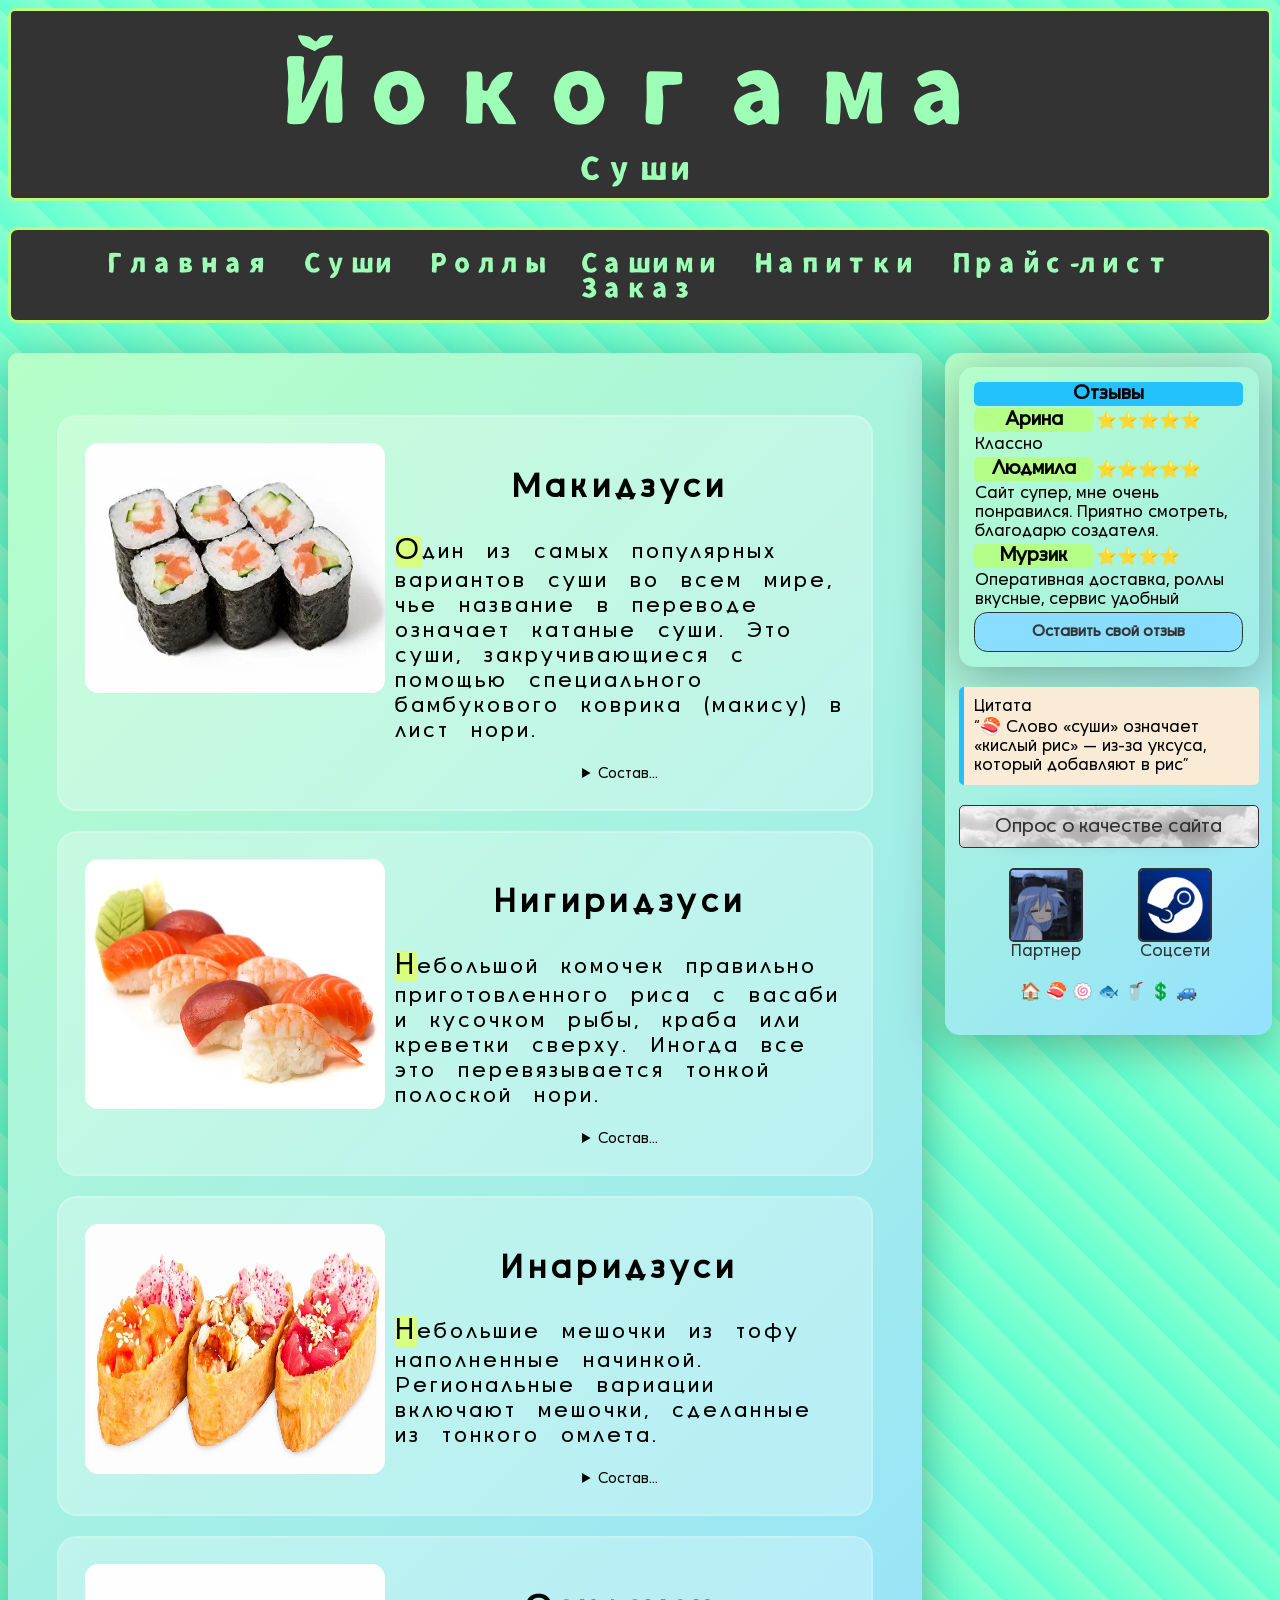
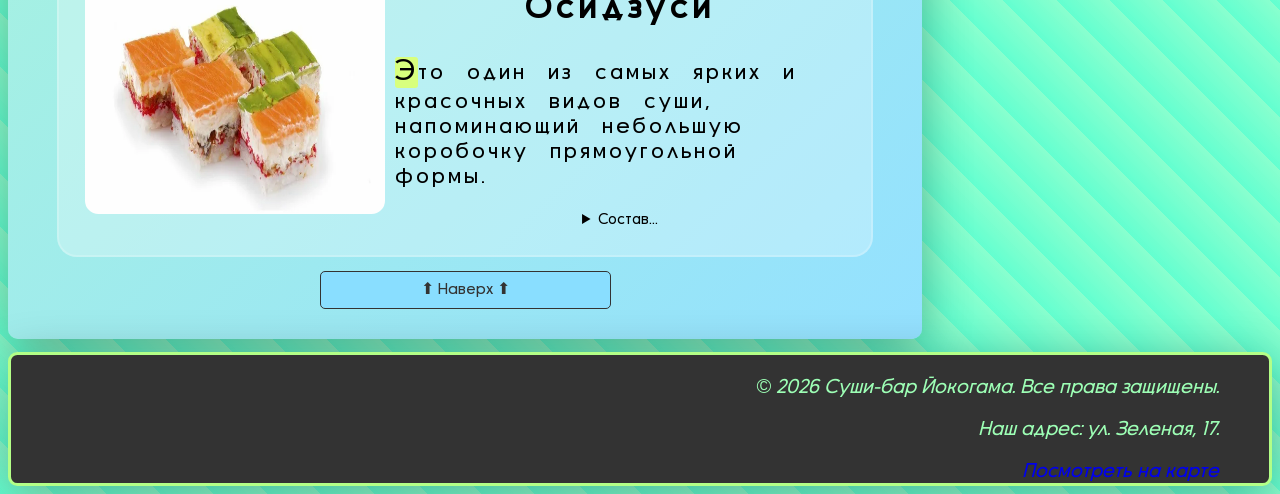
<file: pages/sushi.html>
<!doctype html>
<html>
 <head>
		<meta name="viewport" content="width=device-width, initial-scale=1.0">
    <meta charset="UTF-8">
		<link rel="icon" href="/images/icon.png" type="image/icon">
    <link rel="stylesheet" href="../styles/2.3.css">
    <title>Йокогама: суши-бар</title>
 </head>
<body>
	<header>
	<h1 class="header1">Йокогама</h1>
	<h1 class="header2">Суши</h1>
	</header>
<nav>
	<div><a href="/">Главная</a>
	<a href="sushi.html">Суши</a>
	<a href="rolly.html">Роллы</a>
	<a href="sashimi.html">Сашими</a>
	<a href="napitki.html">Напитки</a>
	<a href="price-list.html">Прайс-лист</a>
	<a href="order.html">Заказ</a></div>
</nav>
<div class="container">
<div class="right-block">
<table class="otzyvi">
    <tbody>
        <tr><th colspan="2" class="uptable">Отзывы</th></tr>
        <tr>
            <th class="tovar">Арина</th>
            <td class="stars">⭐⭐⭐⭐⭐</td>
        </tr>
        <tr>
            <td colspan="2">Классно</td>
        </tr>

        <tr>
            <th class="tovar">Людмила</th>
            <td class="stars">⭐⭐⭐⭐⭐</td>
        </tr>
        <tr>
            <td colspan="2">Сайт супер, мне очень понравился. Приятно смотреть, благодарю создателя.</td>
        </tr>

        <tr>
            <th class="tovar">Мурзик</th>
            <td class="stars">⭐⭐⭐⭐</td>
        </tr>
        <tr>
            <td colspan="2">Оперативная доставка, роллы вкусные, сервис удобный</td>
        </tr>

        <!-- шаблон для нового отзыва:
        <tr>
            <th class="tovar">ИМЯ</th>
            <td class="stars">⭐⭐⭐⭐⭐</td>
        </tr>
        <tr>
            <td colspan="2">СООБЩЕНИЕ</td>
        </tr>
        -->

        <tr>
            <th colspan="2" class="ssylka">
                <a href="list-otzyvi.html">Оставить свой отзыв</a>
            </th>
        </tr>
    </tbody>
</table>
		<div class="citata">Цитата<br>
		<q>🍣 Слово «суши» означает «кислый рис» — из-за уксуса, который добавляют в рис</q></div>
		<div class="opros"><a href="opros.html">Опрос о качестве сайта</a></div>
		<a href="https://arina.21chkt.ru/" class="contact"><img src="/images/arina.jpg">Партнер</a>
		<a href="https://steamcommunity.com/id/N1xxxY" class="contact"><img src="/images/steam.jpg">Соцсети</a>
		<br>
	<div style="text-align:center; width:100%; margin-bottom: 20px;">
	<div>
	<a href="/">🏠</a>
	<a href="/pages/sushi.html">🍣</a>
	<a href="/pages/rolly.html">🍥</a>
	<a href="/pages/sashimi.html">🐟</a>
	<a href="/pages/napitki.html">🥤</a>
	<a href="/pages/price-list.html">💲</a>
	<a href="/pages/order.html">🚙</a></div>
	</div>
</div>
	<main>
	<table class="catalog">
    <tr>
        <td><img src="/images/sushi1.webp"></td>
        <td>
            <h2>Макидзуси</h2>
            <p>Один из самых популярных вариантов суши во всем мире, чье название в переводе означает катаные суши. Это суши, закручивающиеся с помощью специального бамбукового коврика (макису) в лист нори.</p>
						<details>
							<summary>Состав...</summary>
							<div class="sostav">Рис, нори, начинка (рыба, овощи, сыр).</div>
						</details>
        </td>
    </tr>
    <tr>
        <td><img src="/images/sushi2.webp"></td>
        <td>
            <h2>Нигиридзуси</h2>
            <p>Небольшой комочек правильно приготовленного риса с васаби и кусочком рыбы, краба или креветки сверху. Иногда все это перевязывается тонкой полоской нори.</p>
						<details>
							<summary>Состав...</summary>
							<div class="sostav">Рис, рыба (или морепродукт), васаби.</div>
						</details>
        </td>
    </tr>
    <tr>
        <td><img src="/images/sushi3.webp"></td>
        <td>
            <h2>Инаридзуси</h2>
            <p>Небольшие мешочки из тофу наполненные начинкой. Региональные вариации включают мешочки, сделанные из тонкого омлета.</p>
						<details>
							<summary>Состав...</summary>
							<div class="sostav">Рис, тофу (фукусадзу), соевый соус, сахар.</div>
						</details>
        </td>
    </tr>
		<tr>
        <td><img src="/images/sushi4.webp"></td>
        <td>
            <h2>Осидзуси</h2>
            <p>Это один из самых ярких и красочных видов суши, напоминающий небольшую коробочку прямоугольной формы.</p>
						<details>
							<summary>Состав...</summary>
							<div class="sostav">Рис, рыба (или морепродукт), овощи, нори.</div>
						</details>
        </td>
    </tr>
</table>
<div style="text-align:center; width:100%;">
	<a href="#" class="vverh">⬆ Наверх ⬆</a>
</div>
				</div>
<footer>
<address>
		<p>&copy; 2026 Суши-бар Йокогама. Все права защищены.</p>
		<p>Наш адрес: ул. Зеленая, 17.</p>
		<a class="ssylki" href="https://yandex.ru/maps/20074/kanash/house/zelyonaya_ulitsa_17_1/YE4YcgFiTUwAQFtvfXlwc39hZg==/?ll=47.462497%2C55.512322&z=17.63"> Посмотреть на карте</a>
</address>
</footer>
</body>
</html>
</file>
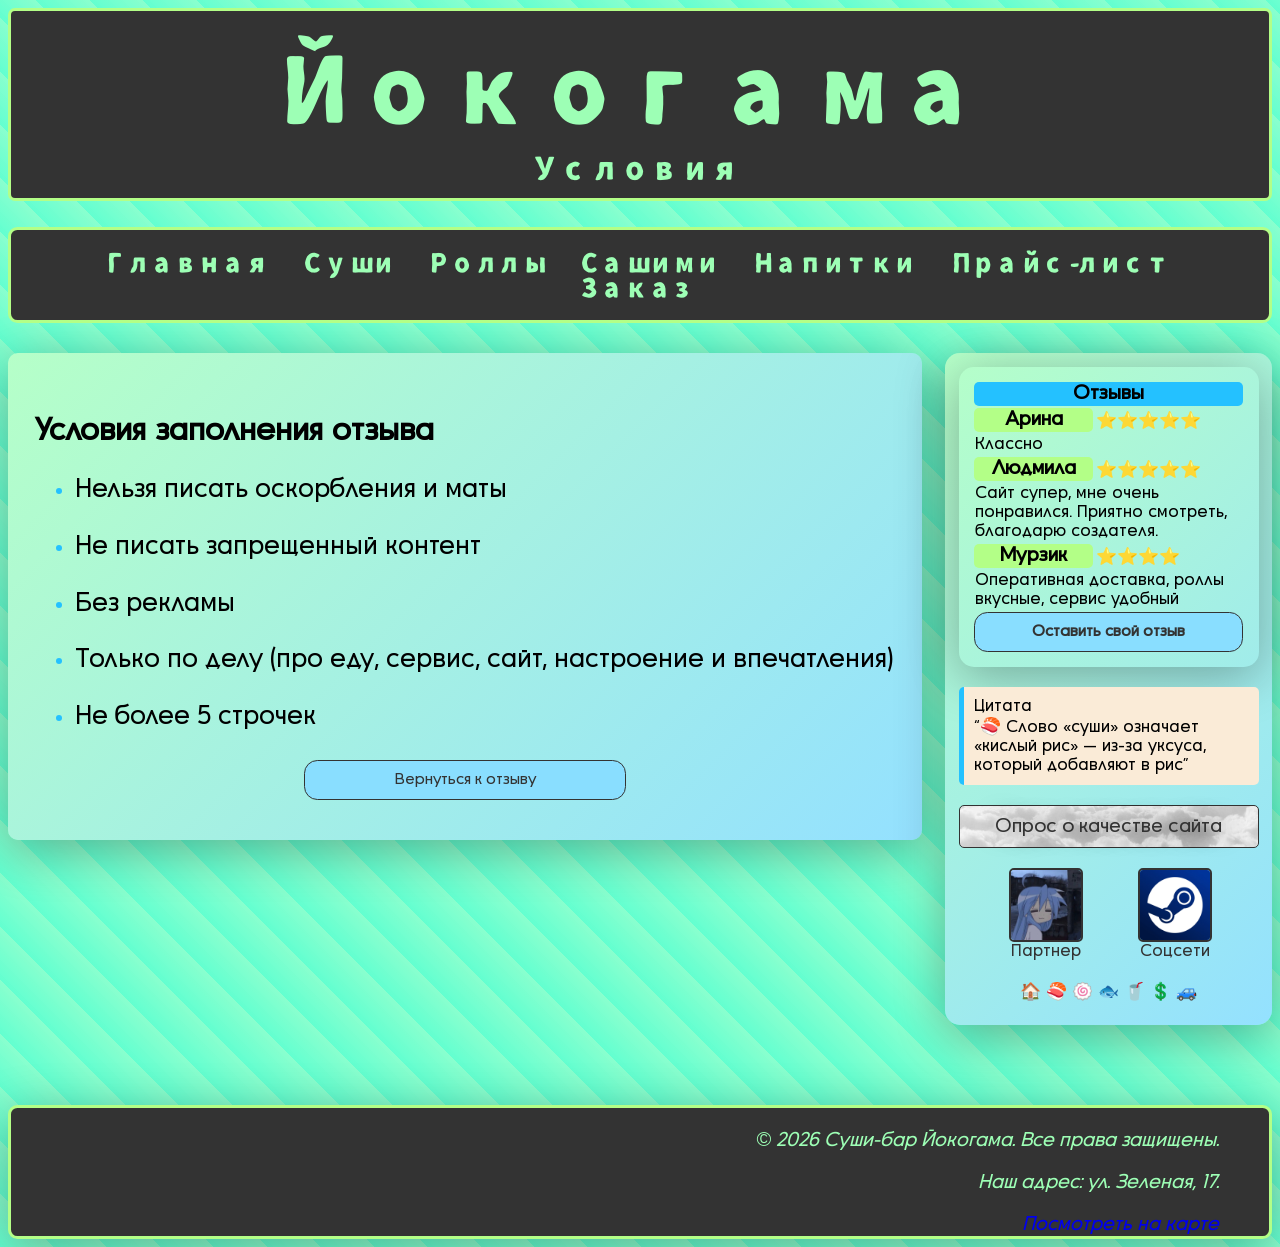
<file: pages/usloviya.html>
<!doctype html>
<html>
 <head>
		<meta name="viewport" content="width=device-width, initial-scale=1.0">
    <meta charset="UTF-8">
		<link rel="icon" href="/images/icon.png" type="image/icon">
    <link rel="stylesheet" href="../styles/2.3.css">
    <title>Йокогама: суши-бар</title>
 </head>
<body>
	<header>
	<h1 class="header1">Йокогама</h1>
	<h1 class="header2">Условия</h1>
	</header>
<nav>
	<div><a href="/">Главная</a>
	<a href="sushi.html">Суши</a>
	<a href="rolly.html">Роллы</a>
	<a href="sashimi.html">Сашими</a>
	<a href="napitki.html">Напитки</a>
	<a href="price-list.html">Прайс-лист</a>
	<a href="order.html">Заказ</a></div>
</nav>
<div class="container">
<div class="right-block">
<table class="otzyvi">
    <tbody>
        <tr><th colspan="2" class="uptable">Отзывы</th></tr>
        <tr>
            <th class="tovar">Арина</th>
            <td class="stars">⭐⭐⭐⭐⭐</td>
        </tr>
        <tr>
            <td colspan="2">Классно</td>
        </tr>

        <tr>
            <th class="tovar">Людмила</th>
            <td class="stars">⭐⭐⭐⭐⭐</td>
        </tr>
        <tr>
            <td colspan="2">Сайт супер, мне очень понравился. Приятно смотреть, благодарю создателя.</td>
        </tr>

        <tr>
            <th class="tovar">Мурзик</th>
            <td class="stars">⭐⭐⭐⭐</td>
        </tr>
        <tr>
            <td colspan="2">Оперативная доставка, роллы вкусные, сервис удобный</td>
        </tr>

        <!-- шаблон для нового отзыва:
        <tr>
            <th class="tovar">ИМЯ</th>
            <td class="stars">⭐⭐⭐⭐⭐</td>
        </tr>
        <tr>
            <td colspan="2">СООБЩЕНИЕ</td>
        </tr>
        -->

        <tr>
            <th colspan="2" class="ssylka">
                <a href="list-otzyvi.html">Оставить свой отзыв</a>
            </th>
        </tr>
    </tbody>
</table>
		<div class="citata">Цитата<br>
		<q>🍣 Слово «суши» означает «кислый рис» — из-за уксуса, который добавляют в рис</q></div>
		<div class="opros"><a href="opros.html">Опрос о качестве сайта</a></div>
		<a href="https://arina.21chkt.ru/" class="contact"><img src="/images/arina.jpg">Партнер</a>
		<a href="https://steamcommunity.com/id/N1xxxY" class="contact"><img src="/images/steam.jpg">Соцсети</a>
		<br>
	<div style="text-align:center; width:100%; margin-bottom: 10px;">
	<div>
	<a href="/">🏠</a>
	<a href="/pages/sushi.html">🍣</a>
	<a href="/pages/rolly.html">🍥</a>
	<a href="/pages/sashimi.html">🐟</a>
	<a href="/pages/napitki.html">🥤</a>
	<a href="/pages/price-list.html">💲</a>
	<a href="/pages/order.html">🚙</a></div>
	</div>
</div>
 <main>
	<h1>Условия заполнения отзыва</h1>
	<ul>
		<li><p>Нельзя писать оскорбления и маты</p></li>
		<li><p>Не писать запрещенный контент</p></li>
		<li><p>Без рекламы</p></li>
		<li><p>Только по делу (про еду, сервис, сайт, настроение и впечатления)</p></li>
		<li><p>Не более 5 строчек</p></li>
	</ul>
	<a href="list-otzyvi.html"><p class="ssylka">Вернуться к отзыву</p></a>
 </main>
 </div>
<br><br><br><br><br><br><br><br><br><br><br><br><br><br>
<footer>
<address>
		<p>&copy; 2026 Суши-бар Йокогама. Все права защищены.</p>
		<p>Наш адрес: ул. Зеленая, 17.</p>
		<a class="ssylki" href="https://yandex.ru/maps/20074/kanash/house/zelyonaya_ulitsa_17_1/YE4YcgFiTUwAQFtvfXlwc39hZg==/?ll=47.462497%2C55.512322&z=17.63"> Посмотреть на карте</a>
</address>
</footer>
</body>
</html>
</file>
<file: styles/2.3.css>
@font-face {
    font-family: 'J Audio Cassette';
    src: url('../font/J Audio Cassette.woff2') format('woff2');
    font-weight: normal;
    font-style: normal;
    font-display: swap;
}
body {
    font-family: 'J Audio Cassette', 'Arial', sans-serif;
}
@font-face {
    font-family: 'Tetsubin Gothic';
    src: url('../font/Tetsubin Gothic.otf') format('opentype');
    font-weight: normal;
    font-style: normal;
    font-display: swap;
}

.zagolovok {
	text-align: center;
}
nav {
	font-family: 'Tetsubin Gothic', 'Arial', sans-serif;
	text-align: center;
	font-size: 25px;
	border: 3px solid #b3ff87;
	border-radius: 7pt;
	margin-top: 20pt;
	padding: 20px;
	letter-spacing: -1pt;
	background-color: #333333;
	position: sticky; top: 0;
}
nav a {
	margin: 0 10px;
	color: #9dffb5;
	text-decoration: none;
}
a {
	text-decoration: none;
	transition: all 0.5s ease;
}
nav a:hover {
	color: #ffffff;
	text-decoration: none;
	text-shadow: 0 0 25px rgb(255, 255, 255);
}
.ssylka a {
	color: #333333;
	text-decoration: none;
	transition: all 0.5s ease;
}
body {
    background-image: 
				repeating-linear-gradient(45deg, rgba(25, 255, 186, 0.678), rgba(77, 255, 181, 0.664) 10mm);
    background-size: 100% 100%, 30px 30px;
    background-blend-mode: overlay;
}

header { 
    text-align: center;
    font-family: 'Tetsubin Gothic', 'Arial', sans-serif;
    font-size: 30px;
		background-color: #333333;
		padding-top: 5px;
		padding-bottom: 5px;
		border-radius: 7px;
		line-height: 0.3;
		border: 3px solid #b3ff87;
}
.header1 {
	text-align: center;
	font-size: 90px;
	color: #9dffb5;
}
.header2 {
	text-align: center;
	font-size: 30px;
	color: #9dffb5;
}
main {
		margin-top: 30px;
		margin-right: 350px;
    min-width: 300px;
    padding: 30pt 20pt;
    background: linear-gradient(135deg, #b6ffc8fd 0%, hsl(197, 100%, 79%) 100%);
    border-radius: 10px;
    box-shadow: 0 10px 50px rgba(0,0,0,0.3);
}
footer {
	color: #9dffb5;
	text-align: right;
	background-color: #333333;
	font-size: 15pt;
	border: 3px solid #b3ff87;
	border-radius: 7pt;
	margin-top: 10pt;
	padding-right: 50px;
	box-shadow: 0 10px 50px rgba(0,0,0,0.3);
}
.otzyvi {
		font-size: 17px;
    padding: 10pt;
    border-radius: 15px;
    box-shadow: 0 10px 50px rgba(0,0,0,0.3);
}
div.container {
 min-width: 900px;
 max-width: 1300px;
 margin-left: auto;
 margin-right: auto
}
.right-block {
	max-width: 300px;
	font-size: 17px;
	float: right;
	padding: 10pt;
	border-radius: 15px;
	box-shadow: 0 10px 50px rgba(0,0,0,0.3);
	background: linear-gradient(135deg, #b6ffc8fd 0%, hsl(197, 100%, 79%) 100%);
}
.citata {
	background-color: antiquewhite;
	border-radius: 5px;
	border-left: 5px solid #24c1ff;
	margin-top: 20px;
	padding: 10px;
	
}
.opros {
	text-align: center;
	color: #333333;
	font-size: 20px;
	background-image: url('/images/oblaka.jpg');
	background-size: cover;
	background-position: center;
	padding: 7pt;
	text-shadow: 0 0 25px rgb(0, 0, 0);
	border-radius: 5px;
	margin-top: 20px;
	border: 1px solid #333333;
	transition: all 1s ease;
}
.opros a {
	color: #333333;
}
.contact img{
	display: block;
	max-width: 70px;
	margin-top: 20px;
	border-radius: 5px;
	border: 2px solid #333333;
	text-align: center;
	transition: all 0.3s ease;
}
.contact img:hover{
	border: 2px solid #ffffff;
	color: #ffffff;
}
.contact {
	color: #333333;
	display: inline-block;
	text-align: center;
	text-decoration: none;
	margin-bottom: 20px;
	margin-left: 50px;
}
table.catalog tr p {
	font-size: 22px;
	text-align: left;
	letter-spacing: 3px;
	word-spacing: 12px;
}
td p::first-letter {
 vertical-align: middle;
 font-size: 30px;
 background-color: #d8ff7d;
 border-radius: 3px;
}
table.catalog tr h3 {
    font-size: 35px;
}
table.catalog img {
    width: 300px;
    height: auto;
}
table.catalog td {
    padding: 3pt;
    text-align: center;}
table.catalog img {
	width: 300px;
	margin-left: 50px;
	border-radius: 10pt;
}
.catalog tr {
	display: block;
	background: rgba(255, 255, 255, 0.281);
	border-radius: 20px;
	padding: 20px;
	margin: 20px;
	transition: all 0.3s ease;
	border: 2px solid rgba(255, 255, 255, 0.2);
}
.catalog tr:hover {
	background: rgba(255, 255, 255, 0.521);
	transform: translateY(-3px);
	box-shadow: 10px 10px #3333338a;
	transform: scale(1.01);
	border: 2px solid rgba(255, 255, 255, 0.2);
}

/*ТАБЛИЦА*/
table.catalog tr p {
    font-size: 22px;
		text-align: left;
		letter-spacing: 3px;
		word-spacing: 12px;
}
td p::first-letter {
 vertical-align: middle;
 font-size: 30px;
 background-color: #d8ff7d;
 border-radius: 3px;
}
table.catalog tr h3 {
    font-size: 35px;
}
table.catalog td {
    padding: 3pt;
		vertical-align: top;
    text-align: center;}
table.catalog img {
	width: 300px;
	height: 250px;
	border-radius: 10pt;
	margin-left: 0px;
}
.data {
	text-align: right;
	font-style: italic;
	font-size: 15pt;
}
.podrobnee {
	text-align: center;
	margin-top: 10px;
	
}

.glavnaya {font-size: 20pt;
	padding-left: 50pt;}

table.price-list th, table.price-list td {
		padding: 2pt;
		text-align: center;
}
table.price-list {
	text-align: center;
	margin: 0 auto;
}

.uptable {background-color: #24c1ff;
border-radius: 5px;
font-size: 20px;}
.price {background-color: #9dffb5;
border-radius: 5px;
font-size: 20px;}
.tovar {background-color: #b3ff87;
border-radius: 5px;
font-size: 20px;}
.eda {background-color: rgb(255, 255, 255);
border-radius: 5px;
font-size: 20px;}

p.greeting { font-size: 20pt;}

h2 {text-align: center;
	font-size: 25pt;
	letter-spacing: 4pt;
}
li p {
	font-size: 20pt;
	
}
ol li {
	list-style-type: upper-roman;
	padding-right: 80pt;
}
.sostav {
	font-size: 18px;
	word-spacing: 10px;
}
.ssylka {
	color: #333333;
	background-color: #89deff;
	border: 1px solid #333333;
	border-radius: 10pt;
	margin: 0 10px;
	font-size: 12pt;
	transition: all 0.5s ease;
	max-width: 300px;
	margin: auto;
	text-align: center;
	margin-top: 10px;
	padding: 10px;
}
.ssylka:hover, .vverh:hover, form button:hover {
		color: #ffffff;
		background-color: #c1ffd0;
    text-shadow: 0 10px 25px rgb(0, 0, 0);
}
.ssylka:hover a {
	color: #ffffff;
	text-shadow: 0 10px 25px rgb(0, 0, 0);
}
.vverh {
	padding-left: 100px;
	padding-right: 100px;
	padding-top: 10px;
	padding-bottom: 10px;
	margin-bottom: 100px;
	background-color: #89deff;
	border: 1px solid #333333;
	border-radius: 5px;
	color: #333333;
}

form select option:checked {
    background-color: #24c1ff;
    color: white;
		border-radius: 5pt;
}
form select option:hover {
    background-color: #9dffb5;
    color: #333333;
		border-radius: 5pt;
}

ul li::marker {
 font-size: 150%;
 color: #24c1ff;
}

input[name="agree"] {
    accent-color: rgb(115, 255, 110);
}
input[name="package"] {
    accent-color: rgb(115, 255, 110);
}

form button {
	color: #333333;
	background-color: #89deff;
	border: 1px solid #333333;
	border-radius: 5pt;
	font-size: 15pt;
	transition: all 0.5s ease;
	text-align: center;
	width: 100%;
	letter-spacing: 3pt;
	padding: 5px;
}
form select option:checked {
    background-color: #24c1ff;
    color: white;
		border-radius: 5pt;
}
form select option:hover {
    background-color: #9dffb5;
    color: #333333;
		border-radius: 5pt;
}
form {
 width: min-content;
 padding: 0 10pt;
 margin-bottom: 10pt;
 border: thin dotted orange;
 border-radius: 5pt;
 margin: auto;
}

form input,
form textarea,
form select {
 font: 12pt monospace;
 border: medium solid rgb(115, 255, 110);
 border-radius: 5pt;
 padding: 5pt;
}
summary {
	font-size: 15px;
}
</file>
